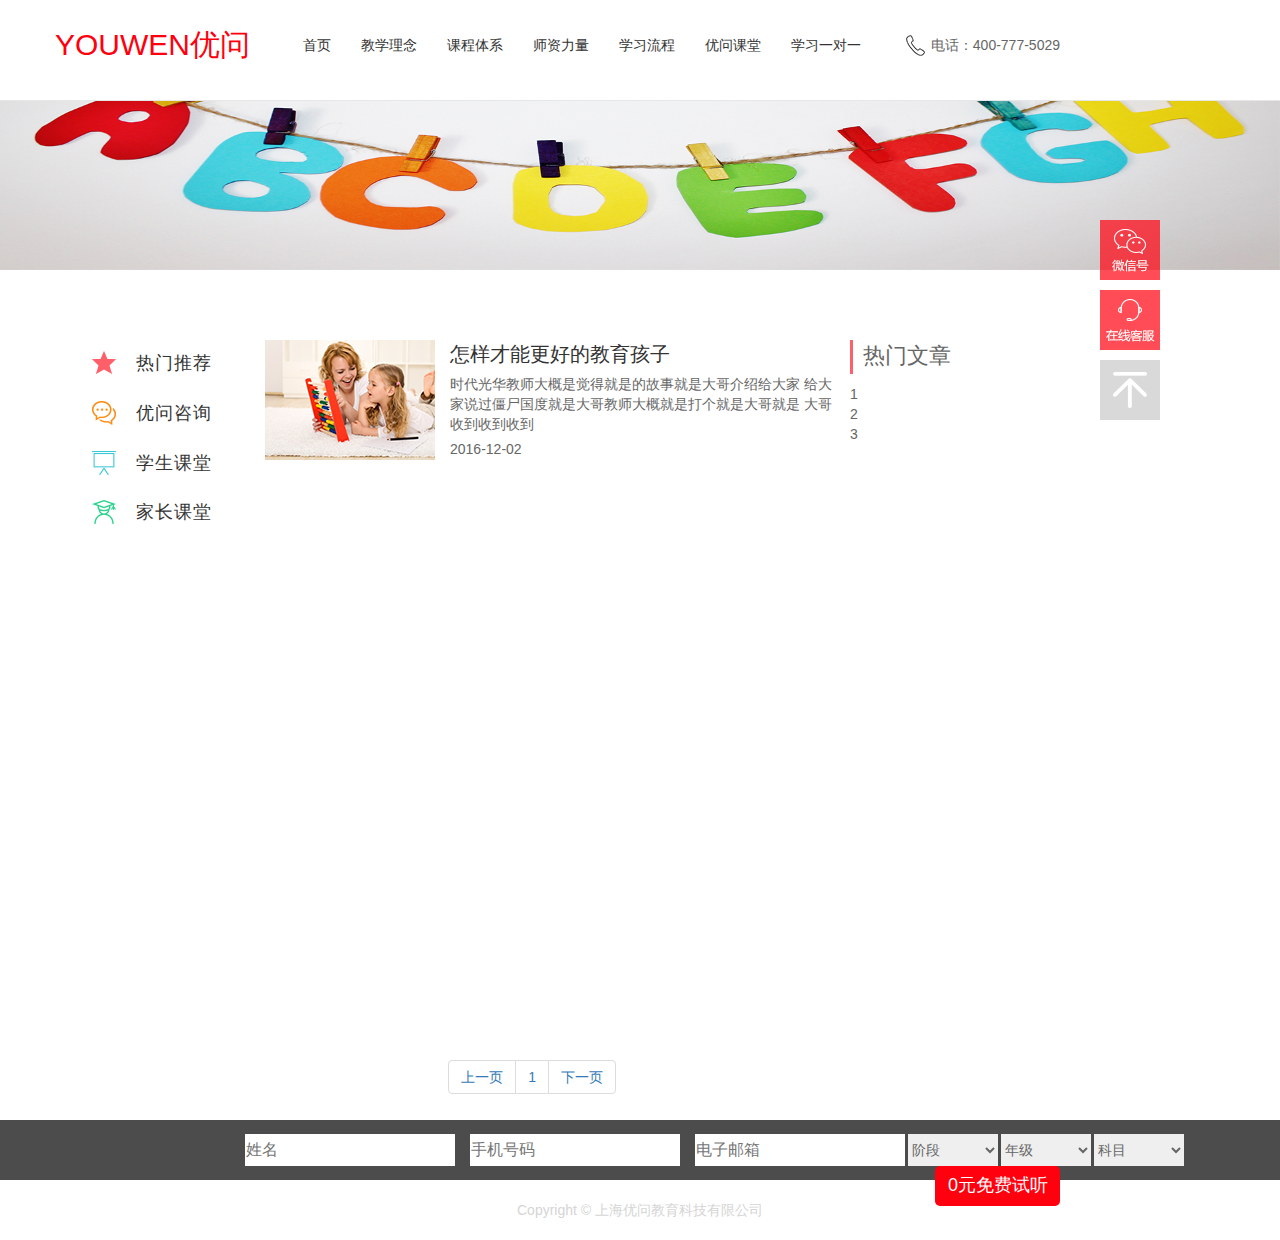
<file: YOUWENs/classroom.html>
<!DOCTYPE html>
<html>
	<head>
		<meta charset="UTF-8">
		<title></title>
		<link rel="stylesheet" type="text/css" href="css/bootstrap.css"/>
		<link rel="stylesheet" type="text/css" href="css/classroom.css"/>
		<link rel="stylesheet" href="css/index.css" />
		<link rel="stylesheet" href="css/animate.min.css" />
		<script src="js/jquery-2.2.1.min.js"></script>
		<script src="js/bootstrap.min.js"></script>
		<script src="js/wow.min.js"></script>
	</head>
	<body>
		<nav class="navbar navbar-default navbar-fixed-top fl">
			<div class="container">
				<div class="navbar-header">
					<a href="#" class="navbar-brand logo">
						<span style="color: #FF000E;line-height: 90px;">YOUWEN优问</span>
					</a>
					<button type="button" class="navbar-toggle">
						<span class="icon-bar"></span>
						<span class="icon-bar"></span>
						<span class="icon-bar"></span>
					</button>
				</div>
				<div class="collapse navbar-collapse" id="navbar-collapse">
					<ul class="nav navbar-nav navbar-right">
						<li>
							<a href="index.html">首页</a>
						</li>
						<li>
							<a href="teaching.html">教学理念</a>
						</li>
						<li>
							<a href="Tutorial.html">课程体系</a>
						</li>
						<li>
							<a href="faculty.html">师资力量</a>
						</li>
						<li>
							<a href="learning.html">学习流程</a>
						</li>
						<li>
							<a href="classroom.html">优问课堂</a>
						</li>
						<li>
							<a href="face.html">学习一对一</a>
						</li>
						<li>
							<p>电话：400-777-5029</p>
						</li>
					</ul>
				</div>
			</div>
		</nav>
		<div id="myCarousel" class="carousel slide">
			<div class="carousel-inner">
				<div class="item active" style="background: #fff;">
					<img src="img/class/abcdefg.png"/>	
				</div>
			</div>
			<div id="rightmenu1"></div>
			<div id="banner_wechatcode"></div>
			<div class="rightmenu2"></div>
			<div class="rightmenu3" onclick="goBack()"></div>
			<div style="width: 100%; height: 850px;">
				<div class="row class_row" style="padding-left: 15px; padding-right: 15px;">
					<div class="col col-md-2 col-sm-2">
						<ul class="left_menu left_menu-pills left_menu-stacked" role="tablist">
							<li>
								<a href="javascript:;">热门推荐</a>
							</li>
							<li>
								<a href="javascript:;">优问咨询</a>
							</li>
							<li>
								<a href="javascript:;">学生课堂</a>
							</li>
							<li>
								<a href="javascript:;">家长课堂</a>
							</li>
						</ul>
					</div>
					<div class="col col-md-6 col-sm-6">
						<div class="class_midnews">
							<div>
								<img src="img/class/news1.png"/>
								<p>怎样才能更好的教育孩子</p>
								<span>时代光华教师大概是觉得就是的故事就是大哥介绍给大家
								给大家说过僵尸国度就是大哥教师大概就是打个就是大哥就是
								大哥收到收到收到
							</span>
								<time>2016-12-02</time>
							</div>
						</div>
						<nav>
							<ul class="pagination class_page">
								<li style="float: left;">
									<a href="#">上一页</a>
								</li>
								<li>
									<a href="#">1</a>
								</li>
								<li style="margin-right: 10px;">
									<a href="#">下一页</a>
								</li>
							</ul>
						</nav>
					</div>
					<div class="col col-md-4 col-sm-4 right_news">
						<p>热门文章</p>
						<div>1</div>
						<div>2</div>
						<div>3</div>
					</div>

				</div>
			</div>
			<div class="tab5 fl">
				<form action="" method="post" name="botform" onSubmit="return botCheck()" id="form1">				
				<p>
					<input type="text" id="botname" placeholder="姓名" onblur="botusername()" autocomplete="off" />
				</p>					
				<p>
					<input type="text" id="botphone" placeholder="手机号码" onblur="botphone()" autocomplete="off" />
				</p>
				<p>
					<input type="text" id="botemail" placeholder="电子邮箱" onblur="botemail()" autocomplete="off" />
				</p>
				
				<select id="stage" name="stage"></select>
				<select id="grade" name="grade"></select>
				<select id="subject" name="subject"></select>
				
				<input type="submit" id="submit" value="0元免费试听" />
			</form>

			</div>
			<div class="youwencopy">
				Copyright © 上海优问教育科技有限公司

			</div>
			<div id="mask"></div>
			<div id="mtk">
				<div id="mtk1" class="fl">
				<span>超小组</span>
				<span>分层次</span>
				<span>强互动</span>
				<p>全流程强化中小学生学习动力</p>
				<div id="mtk_img">
					<img src="img/mtk_boy.png" />
				</div>
			</div>
			<div id="line" class="fl"></div>
			<div id="mtk2" class="fl">
				<div id="close_freeorder"></div>
				<form action="<%=basePath%>manager/customer/save" id="form2"
					  method="post" name="form" onSubmit="return myCheck()">
					<p>
						<input type="text" id="name" class="name" placeholder="姓名" onblur="username()" autocomplete="off"/>
						<span id="span1"></span>
					</p>
					<p>
						<input type="text" id="num" class="num" placeholder="手机号" onblur="phone()" autocomplete="off"/>
						<span id="span2"></span>
					</p>
					<p>
						<input type="text" id="email" class="email" placeholder="邮箱" onblur="myemail()" autocomplete="off"/>
						<span id="span3"></span>
					</p>
					<select id="stage" name="stage" style="margin-left: 30px;"></select>
					<select id="grade" name="grade"></select>
					<select id="subject" name="subject"></select>
					
					<p><input type="submit" id="submit2" value="预约免费体验" /></p>
				</form>
			</div>

			</div>
			
		</div>
	</body>
	<script src="js/publics.js"></script>
	<script src="js/lds.js"></script>
	<script type="text/javascript">
			_init_area();
			new WOW().init();
	</script>
</html>
</file>
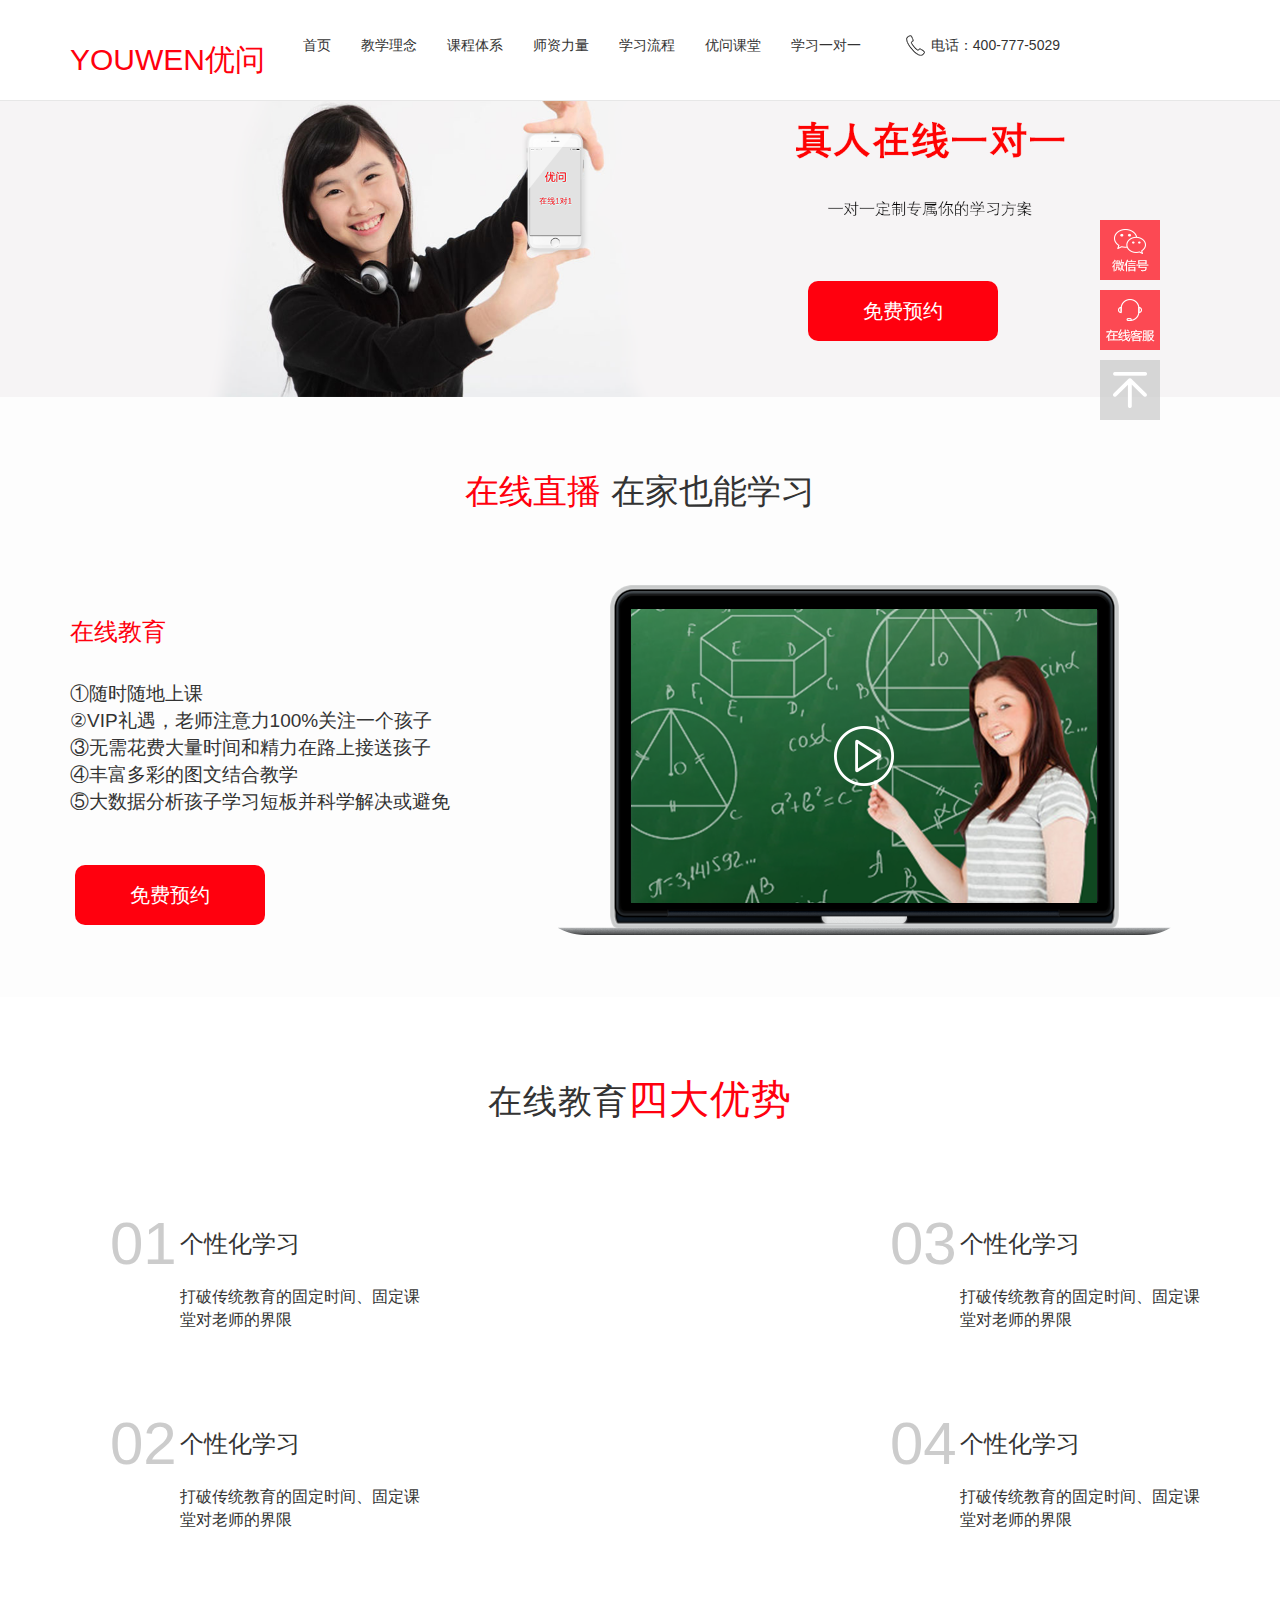
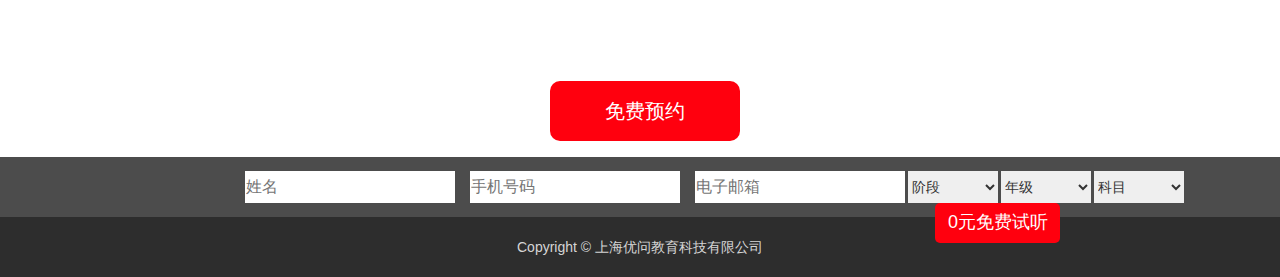
<file: YOUWENs/face.html>
<!DOCTYPE html>
<html>
	<head>
		<meta charset="UTF-8">
		<title></title>
		<link rel="stylesheet" href="css/animate.min.css" />
		<link rel="stylesheet" href="css/index.css" />
		<link rel="stylesheet" href="css/face.css" />
		<link rel="stylesheet" href="css/bootstrap.min.css"/>
		<link rel="stylesheet" href="css/faculty.css" />
		<link rel="stylesheet" href="css/animate.min.css" />
		<script src="js/jquery-2.2.1.min.js"></script>
		<script src="js/bootstrap.min.js"></script>
		<script type="text/javascript" src="js/wow.min.js">
			
		</script>
	</head>
	<body>
		<nav class="navbar navbar-default navbar-fixed-top fl">
			<div class="container">
				<div class="navbar-header">
					<a href="#" class="navbar-brand logo"><span style="color: #ff000e;line-height: 90px;">YOUWEN优问</span></a>
					<button type="button" class="navbar-toggle" data-toggle="collapse" data-target="#navbar-collapse">
						<span class="icon-bar">首页</span>
						<span class="icon-bar">教学理念</span>
						<span class="icon-bar">课程体系</span>
					</button>
				</div>
				<div class="collapse navbar-collapse" id="navbar-collapse">
					<ul class="nav navbar-nav navbar-right">
						<li>
							<a href="index.html">首页</a>
						</li>
						<li>
							<a href="teaching.html">教学理念</a>
						</li>
						<li>
							<a href="Tutorial.html">课程体系</a>
						</li>
						<li>
							<a href="faculty.html">师资力量</a>
						</li>
						<li>
							<a href="learning.html">学习流程</a>
						</li>
						<li>
							<a href="classroom.html">优问课堂</a>
						</li>
						<li>
							<a href="face.html">学习一对一</a>
						</li>
						<li>
							<p>电话：400-777-5029</p>
						</li>
					</ul>

				</div>
			</div>
		</nav>

		<div id="myCarousel" class="carousel slide">
			<div class="carousel-inner">
				<div class="item active" style="background:#fff">
					<img src="img/banner.png" alt="第一张">
					<a href="javascript:;" id="onebanner_FO" class="index_FO">免费预约</a>
				</div>
			</div>

			<div id="rightmenu1"></div>
			<div id="banner_wechatcode"></div>
			<div class="rightmenu2"></div>
			<div class="rightmenu3" onclick="goBack();"></div>

			<div class="one_tab1">

				<div class="container" style="height: 790px;">
					<p class="title"><span>在线直播</span>在家也能学习</p>

					<div class="row">
						<div class="col col-md-5 col-sm-5">
							<p style="text-align: left;color: #FF000E;">在线教育</p>
							<span>①随时随地上课  </span>
							<span>②VIP礼遇，老师注意力100%关注一个孩子</span>
							<span>③无需花费大量时间和精力在路上接送孩子</span>
							<span>④丰富多彩的图文结合教学</span>
							<span>⑤大数据分析孩子学习短板并科学解决或避免</span>
							<div class="col-md-12 col-sm-12 teach_col" style="margin-left: 0px;">
								<a href="javascript:;" class="index_FO" style="position: relative;top: 20px;left: -10px;">免费预约</a>
							</div>
						</div>
						<div class="col col-md-4 col-sm-4">
							<img src="img/one/imgvideo.png" />
						</div>

					</div>
				</div>
			</div>

			<div class="one_tab2">
				<div class="container">
					<h2 class="tab-h2" style="padding-top: 40px;">在线教育<span>四大优势</span></h2>
					<div class="row">
						<div class="col col-md-4 col-sm-4">
							<div class="one_ys">
								<span>01</span>
								<span>个性化学习</span>
								<span>打破传统教育的固定时间、固定课堂对老师的界限</span>
							</div>
							<div class="one_ys">
								<span>02</span>
								<span>个性化学习</span>
								<span>打破传统教育的固定时间、固定课堂对老师的界限</span>
							</div>
						</div>
						<div class="col col-md-4 col-sm-4 wow flip">
							<img src="img/one/dp.png" style="display: block;margin: 0 auto;width:270px;height: 450px;">
						</div>
						<div class="col col-md-4 col-sm-4">
							<div class="one_ys">
								<span>03</span>
								<span>个性化学习</span>
								<span>打破传统教育的固定时间、固定课堂对老师的界限</span>
							</div>
							<div class="one_ys">
								<span>04</span>
								<span>个性化学习</span>
								<span>打破传统教育的固定时间、固定课堂对老师的界限</span>
							</div>
						</div>

						<div class="col-md-12 col-sm-12 teach_col" style="margin: 0 auto;">
							<a href="javascript:;" class="index_FO" 
							   style="position: relative;left: 480px;">免费预约</a>
						</div>
					</div>

				</div>
			</div>

		<div class="tab5 fl">
			<form action="" method="post" name="botform" onSubmit="return botCheck()" id="form1">				
				<p>
				<input type="text" id="botname" placeholder="姓名" onblur="botusername()" autocomplete="off" />
				</p>					
				<p>
					<input type="text" id="botphone" placeholder="手机号码" onblur="botphone()" autocomplete="off" />
				</p>
				<p>
					<input type="text" id="botemail" placeholder="电子邮箱" onblur="botemail()" autocomplete="off" />
				</p>
				
				<select id="stage" name="stage"></select>
				<select id="grade" name="grade"></select>
				<select id="subject" name="subject"></select>
			
				<input type="submit" id="submit" value="0元免费试听" />
			</form>
		</div>
		<div class="youwencopy fl">
			Copyright © 上海优问教育科技有限公司
		</div>
		
		<div id="mask"></div>
		
		<div id="mtk">
			<div id="mtk1" class="fl">
				<span>超小组</span>
				<span>分层次</span>
				<span>强互动</span>
				<p>全流程强化中小学生学习动力</p>
				<div id="mtk_img">
					<img src="img/mtk_boy.png" />
				</div>
			</div>
			<div id="line" class="fl"></div>
			<!--分割线-->
			<div id="mtk2" class="fl">
				<div id="close_freeorder"></div>
				<form action="" id="form2"
					  method="post" name="form" onSubmit="return formCheck()">
					<p>
						<input type="text" id="name" placeholder="姓名" onblur="username()" autocomplete="off"/>
						<span id="span1"></span>
					</p>
					<p>
						<input type="text" id="phone" placeholder="手机号" onblur="myphone()" autocomplete="off"/>
						<span id="span2"></span>
					</p>
					<p>
						<input type="text" id="email" placeholder="邮箱" onblur="myemail()" autocomplete="off"/>
						<span id="span3"></span>
					</p>
					
					<select id="mtkstage" name="mtkstage" style="margin-left: 30px;"></select>
					<select id="mtkgrade" name="mtkgrade"></select>
					<select id="mtksubject" name="mtksubject"></select>
					
					<p><input type="submit" id="submit2" value="预约免费体验" /></p>
				</form>
			</div>
		</div>
	</body>
	<script src="js/publics.js"></script>
	<script src="js/lds.js"></script>
	<script type="text/javascript">
			_init_area();
			new WOW().init();
	</script>
</html>
</file>
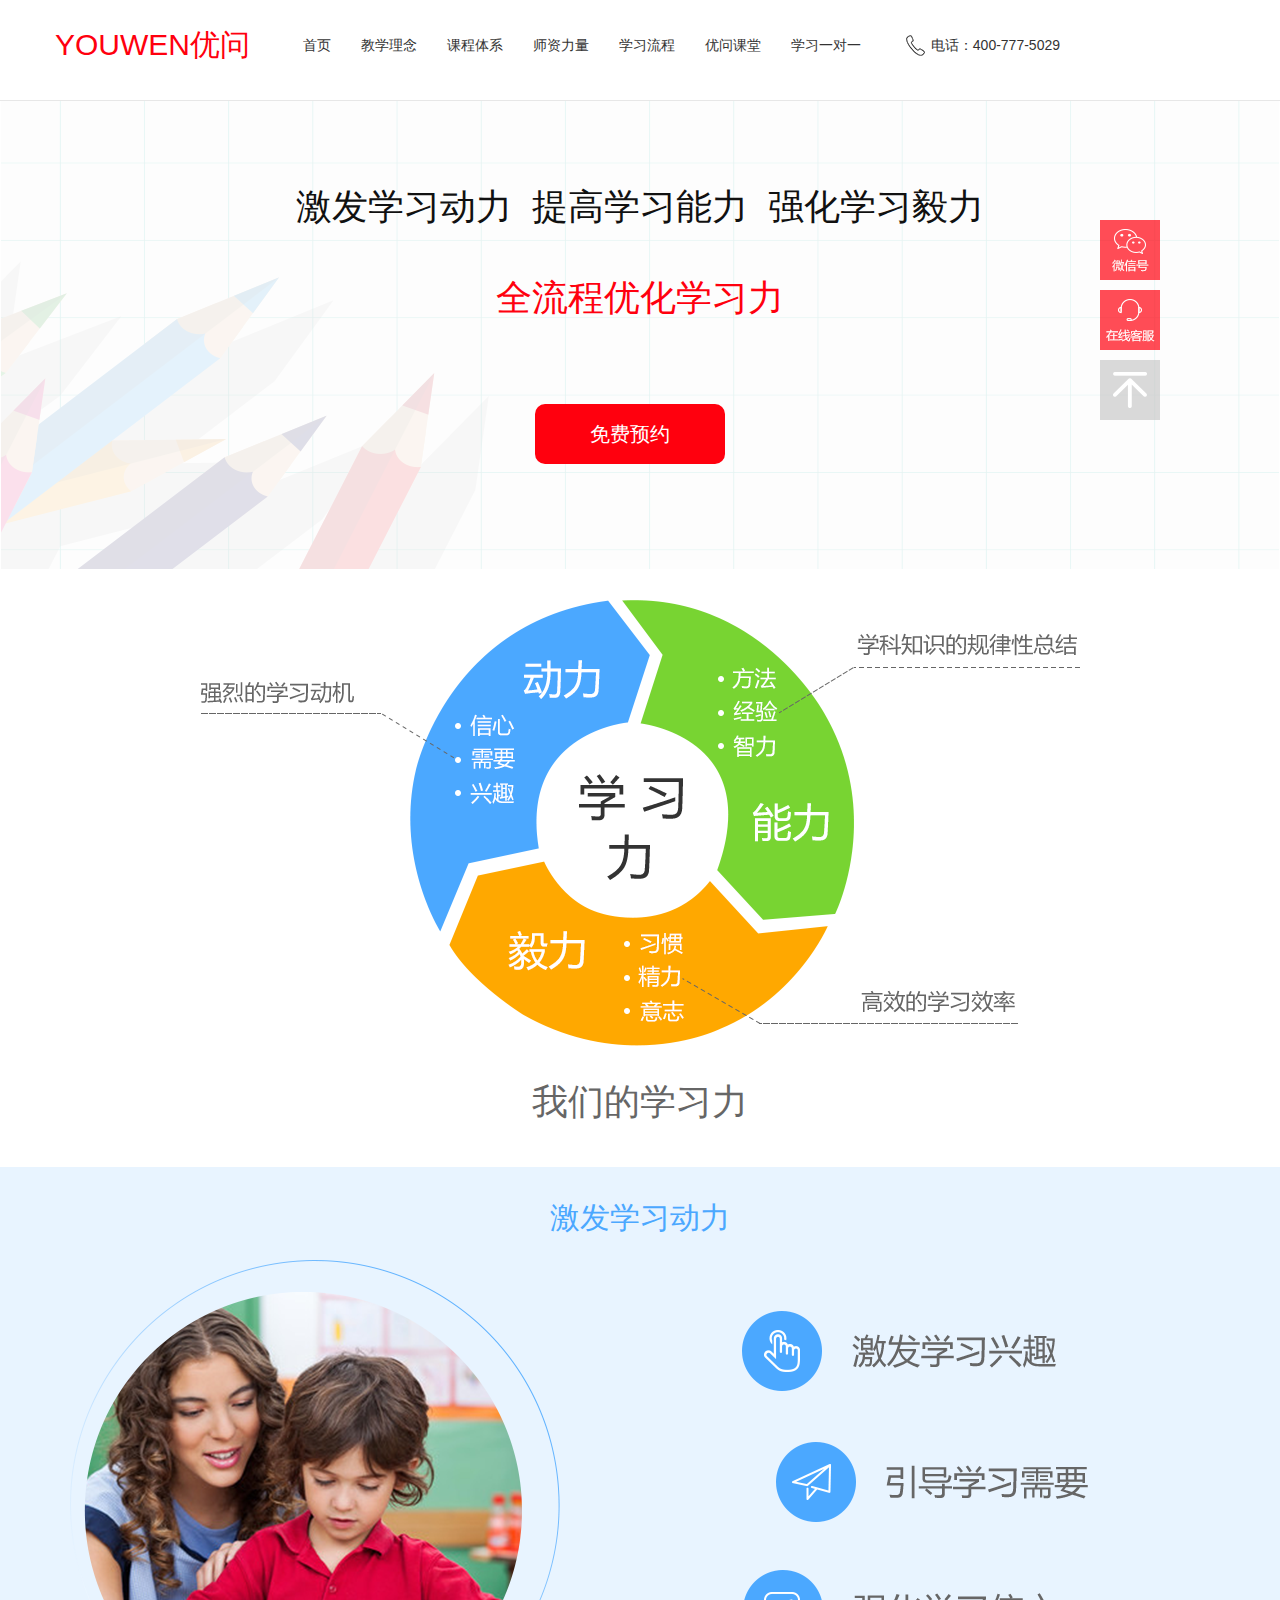
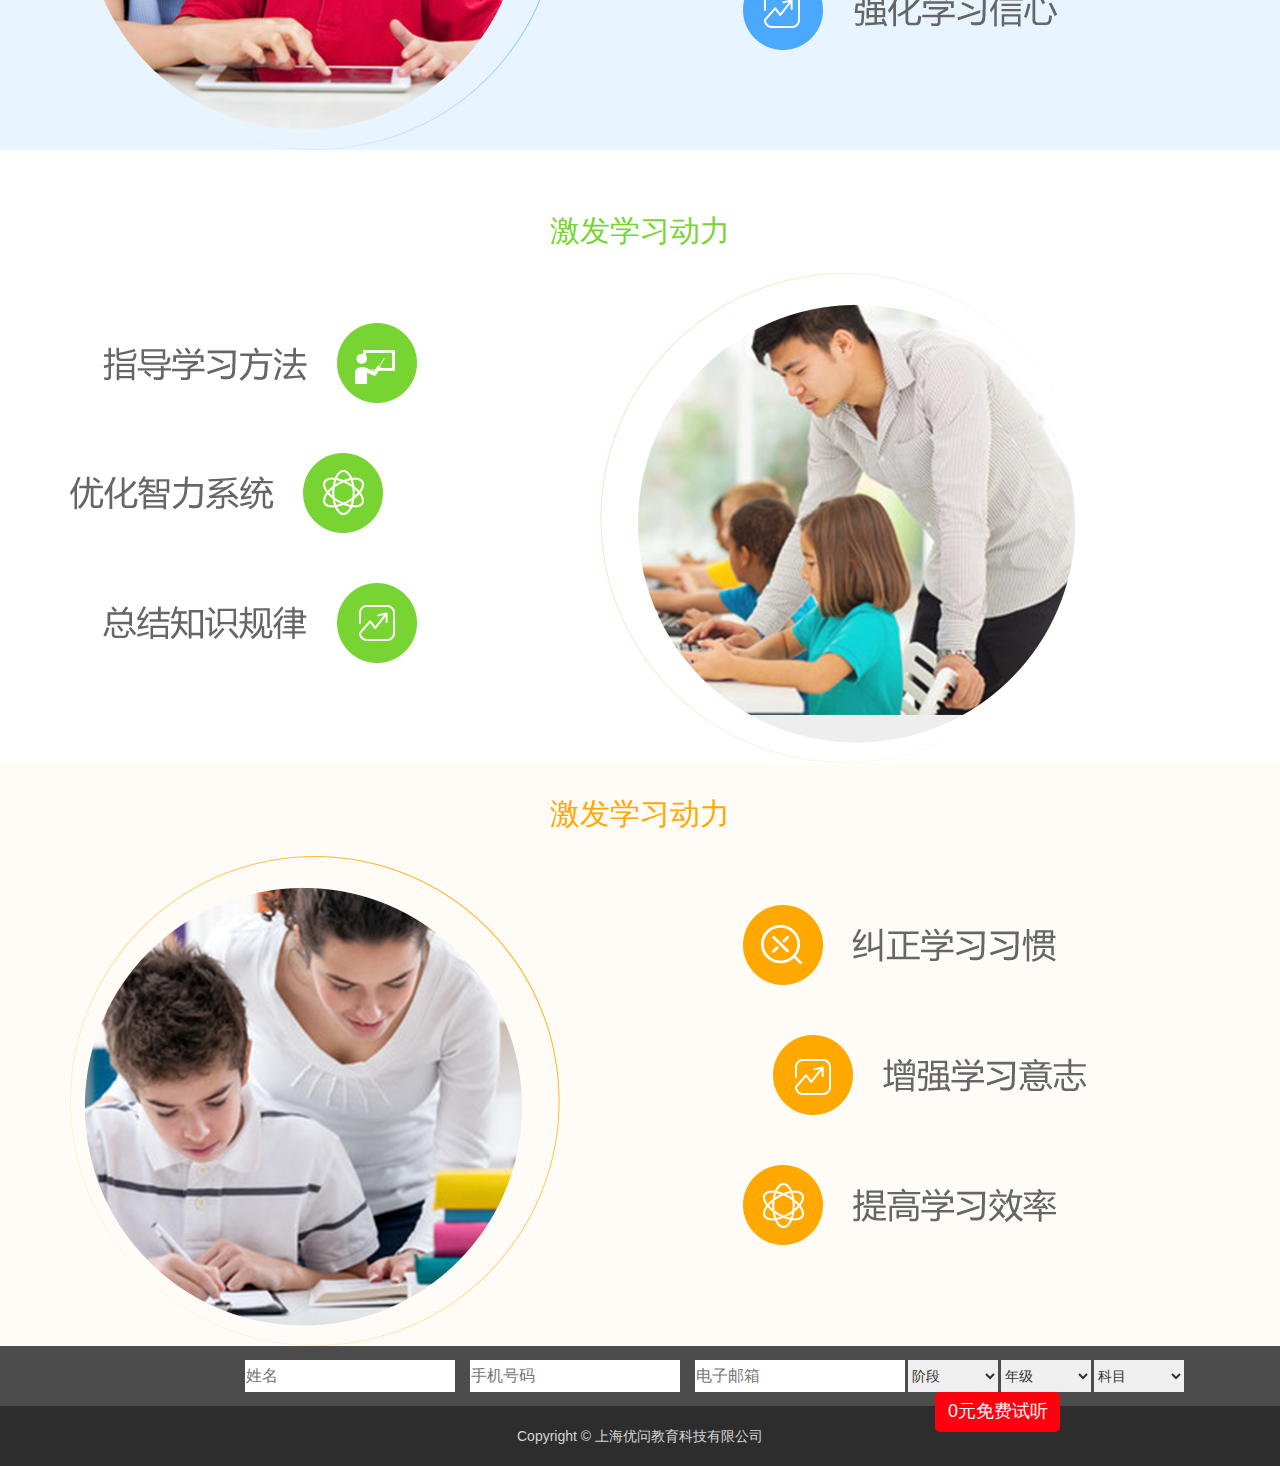
<file: YOUWENs/teaching.html>
<!DOCTYPE html>
<html>
	<head>
		<meta charset="UTF-8">
		<title></title>
		<link rel="stylesheet" href="css/bootstrap.min.css" />
		<link rel="stylesheet" href="css/teach.css" />
		<link rel="stylesheet" href="css/animate.min.css" />
		<script src="js/jquery-2.2.1.min.js"></script>
		<script src="js/bootstrap.min.js"></script>
		<script src="js/wow.min.js"></script>
	</head>
	<body>
<!--<header style="position: fixed;top: 0;left: 10%;z-index: 999; border-bottom: 1px solid white; background: white;opacity: 0.2">
	<div class="logo fl">
		<img src="img/logo.png"/>
	</div>
	<div class="navbar fr">
		<ul>
			<li><a href="index.html" class="current">首页</a></li>
			<li><a href="teaching.html" >教学理念</a></li>
			<li><a href="Tutorial.html" >课程理念</a></li>
			<li><a href="faculty.html" >师资力量</a></li>
			<li><a href="learning.html" >学习流程</a></li>
			<li><a href="classroom.html" >优问课堂</a></li>
			<li><a href="face.html" >学习一对一</a></li>
			<li><a href="" >电话:400</a></li>
		</ul>
	</div>
</header>
	
	<body>
		<div id="dowebok" >
			<div class="section" style="background: url(img/teachidea/banner.png)center no-repeat;height: 1000px;">
				<!--<img src="img/teachidea/banner.png"/>-->
<!--				<p style="text-align: center;">我们的学习力</p>-->
					<!--<div class="teachidea_banner1-tip">
						<p style="font-family: '微软雅黑'; font-size: 36px; color: #000;" >激发学习动力&nbsp;&nbsp;提高学习能力&nbsp;&nbsp;强化学习毅力</p>
						<span style="font-size: 36px; color: #FF000E;">一对一定制专属你的学习方案</span>
						<div class="index_freeOrder freeOrder1">免费预约</div>
					</div>
			</div>
			<div id="rightmenu1"></div>
			<div id="banner_wechatcode" style="display: none;"></div>
			<div class="rightmenu2" onclick=""></div>
			<div class="rightmenu3" onclick=""></div>
			<script></script>
			<div class="section">
				<img src="img/teachidea/cont1bg.png"/>
				<p style="text-align: center;">我们的学习力</p>
			</div>-->
			<!--<div id="rightmenu1"></div>
			<div id="banner_wechatcode" style="display: none;"></div>
			<div class="rightmenu2" onclick=""></div>
			<div class="rightmenu3" onclick=""></div>
			<script></script>-->
			<!--<div class="section" >

				<span style="text-align: center;">激发学习动力</span>
				<img src="img/teachidea/cont2bg.png"/>
				
			</div>
			<div class="section">
				<span style="text-align: center;">激发学习动力</span>
				<img src="img/teachidea/cont3bg.png"/>
				
			</div>
			<div class="section">
				<span style="text-align: center;">激发学习动力</span>
				<img src="img/teachidea/cont4bg.png"/>
				
			</div>
		</div>-->
	
			<nav class="navbar navbar-default navbar-fixed-top fl">
			<div class="container">
				<div class="navbar-header">
					<a href="#" class="navbar-brand logo wow bounceInDown">
						<span style="color: #FF000E;line-height: 90px;">YOUWEN优问</span>
					</a>
					<button type="button" class="navbar-toggle" data-toggle="collapse" data-target="#navbar-collapse">
						<span class="icon-bar"></span>
						<span class="icon-bar"></span>
						<span class="icon-bar"></span>
					</button>
				</div>
				<div class="collapse navbar-collapse" id="navbar-collapse">
					<ul class="nav navbar-nav navbar-right wow bounceInDown">
						<li>
							<a href="index.html">首页</a>
						</li>
						<li>
							<a href="teaching.html">教学理念</a>
						</li>
						<li>
							<a href="Tutorial.html">课程体系</a>
						</li>
						<li>
							<a href="faculty.html">师资力量</a>
						</li>
						<li>
							<a href="learning.html">学习流程</a>
						</li>
						<li>
							<a href="classroom.html">优问课堂</a>
						</li>
						<li>
							<a href="face.html">学习一对一</a>
						</li>
						<li>
							<p>电话：400-777-5029</p>
						</li>
					</ul>

				</div>
			</div>
		</nav>

		<div class="carousel-inner fl">
			<div class="teachidea_banner">
				<p>激发学习动力&nbsp;&nbsp;提高学习能力&nbsp;&nbsp;强化学习毅力</p>
				<span>全流程优化学习力</span>
				<div class="row">
					<div class="col-md-1 col-sm-1 teach_col" style="margin-left: 7%;">
						<a href="javascript:;" class="index_FO" style="position: relative;top: 50px;">免费预约</a>
					</div>
				</div>
			</div>
		</div>

		<div id="rightmenu1"></div>
		<div id="banner_wechatcode"></div>
		<div class="rightmenu2"></div>
		<div class="rightmenu3" onclick="goBack();"></div>

		<div class="teachidea_tab1">
			<div class="container">
				<img src="img/teachidea/cont1bg.png" />
				<p>我们的学习力</p>
			</div>
		</div>

		<div class="teachidea_tab2">
			<div class="container">
				<span class="tab2_p">激发学习动力</span>
				<img src="img/teachidea/cont2bg.png" />

			</div>
		</div>

		<div class="teachidea_tab3">
			<div class="container">
				<span class="tab3_p">激发学习动力</span>
				<img src="img/teachidea/cont3bg.png" />

			</div>
		</div>

		<div class="teachidea_tab4">
			<div class="container">
				<span class="tab4_p">激发学习动力</span>
				<img src="img/teachidea/cont4bg.png" />

			</div>
		</div>
		<div class="tab5 fl">
			<form action="" method="post" name="botform" onSubmit="return botCheck()" id="form1">				
				<p>
					<input type="text" id="botname" placeholder="姓名" onblur="botusername()" autocomplete="off" />
				</p>					
				<p>
					<input type="text" id="botphone" placeholder="手机号码" onblur="botphone()" autocomplete="off" />
				</p>
				<p>
					<input type="text" id="botemail" placeholder="电子邮箱" onblur="botemail()" autocomplete="off" />
				</p>
				
				<select id="stage" name="stage"></select>
				<select id="grade" name="grade"></select>
				<select id="subject" name="subject"></select>
				
				<input type="submit" id="submit" value="0元免费试听" />
			</form>
		</div>
		<div class="youwencopy fl">
			Copyright © 上海优问教育科技有限公司
		</div>

		<div id="mask"></div>
		<div id="mtk">
			<div id="mtk1" class="fl">
				<span>超小组</span>
				<span>分层次</span>
				<span>强互动</span>
				<p>全流程强化中小学生学习动力</p>
				<div id="mtk_img">
					<img src="img/mtk_boy.png" />
				</div>
			</div>
			<div id="line" class="fl"></div>
			<div id="mtk2" class="fl">
				<div id="close_freeorder"></div>
				<form action="<%=basePath%>manager/customer/save"  id="form2"
					  method="post" name="form" onSubmit="return myCheck()">
					<p>
						<input type="text" id="name" class="name" placeholder="姓名" onblur="username()" autocomplete="off"/>
						<span id="span1"></span>
					</p>
					<p>
						<input type="text" id="num" class="num" placeholder="手机号" onblur="phone()" autocomplete="off"/>
						<span id="span2"></span>
					</p>
					<p>
						<input type="text" id="email" class="email" placeholder="邮箱" onblur="myemail()" autocomplete="off"/>
						<span id="span3"></span>
					</p>
					<select id="s_phase" name="s_phase" style="margin-left: 30px;"></select>
					<select id="s_grade" name="s_grade"></select>
					<select id="s_project" name="s_project"></select>
	
					<p><input type="submit" id="submit2" value="预约免费体验" /></p>
				</form>
			</div>
		</div>
	</body>
	<script src="js/publics.js"></script>
	<script src="js/lds.js"></script>
	<script type="text/javascript">
			_init_area();
			new WOW().init();
	</script>
</html>
</file>
<file: YOUWENs/css/classroom.css>
*{
	margin: 0;
	padding: 0;
}
ul,li{
	list-style: none;
}
a{
	text-decoration: none;
}
.fl{
	float: left;
}
.fr{
	float: right;
}
.navbar-default{
	background: #fff;
}
.logo{
	padding: 0;
	margin: 0;
	
}

.navbar-brand{
	float: left;
	height: 90px;
	padding: 15px 15px;
	font-size: 30px;
	line-height: 90px;
}
.navbar-toggle{
	position: relative;
	float: right;
	padding: 9px 10px;
	margin-top: 28px;
	margin-right: 15px;
	margin-bottom: 8px;
	background-color: transparent;
	background-image: none;
	border: 1px solid transparent;
	border-radius: 4px;
}
#navbar-collapse ul{
	margin-top: 0;
}
.navbar-right{
	float: right;
	margin-right: 150px;
}
.navbar-default .navbar-nav>li>a{
	display: inline-block;
	color: #333;
	height: 100px;
	font-size: 14px;
	line-height: 60px;
}
.navbar-default .navbar-nav p{
	line-height: 90px;
	margin-left: 30px;
	background: url(../img/phone.png)no-repeat;
	text-indent: 25px;
	background-position: 0 35px;
}
.carousel-inner img{
	margin: 0 auto;
}
#rightmenu1{
	position: fixed;
	top: 220px;
	right: 120px;
	width: 60px;
	height: 60px;
	background: url(../img/wechatcode.png);
	z-index: 99;
}
#banner_wechatcode{
	display: none;
	position: fixed;
	top: 220px;
	right: 190px;
	width: 116px;
	height: 110px;
	background: url(../img/codepic.png);
	z-index: 99;
	
}
.rightmenu2{
	position: fixed;
	top: 290px;
	right: 120px;
	width: 60px;
	height: 60px;
	background: url(../img/lineserver.png);
	z-index: 99;
}
.rightmenu3{
	position: fixed;
	top: 360px;
	right: 120px;
	width: 60px;
	height: 60px;
	background: url(../img/backtop.png);
	z-index: 99;
	
}
.rightmenu3:hover{
	position: fixed;
	top: 360px;
	right: 120px;
	width: 60px;
	height: 60px;
	background: url(../img/gotop.png);
	z-index: 99;
	
}
.class_row{
	width: 1200px;
	margin: 0 auto;
	padding-top: 70px;
}
.left_menu{
	padding-left: 0;
	margin-bottom: 0;
	list-style: none;
}
.class_row>.col-md-2 ul li{
	display: inline-block;
	width: 186px;
	border: 1px solid #fff;
	border-radius: 20px;
}
.left_menu-stacked li{
	float: none;
}
.left_menu-pills li{
	float: left;
}
.left_menu li{
	position: relative;
	display: block;
}
/*模态框*/

#mask {
	position: fixed;
	top: 0;
	left: 0;
	display: none;
	float: left;
	width: 100%;
	height: 100%;
	background: rgba(0, 0, 0, .7);
	font-family: "微软雅黑";
	border: 1px solid #4c4c4c;
}

#mtk {
	position: fixed;
	display: none;
	top: 15px;
	left: 50%;
	transform: translateX(-50%);
	width: 804px;
	height: 400px;
	border: 1px solid #fff;
	border-radius: 10px;
	background: #fff;
	margin-top: 15%;
}

#mtk1 {
	width: 399px;
	height: 100%;
	color: #444;
	font-size: 22px;
}

#mtk1 span {
	display: inline-block;
	width: 70px;
	margin-left: 15px;
	padding-top: 90px;
	float: left;
}

#mtk1 span:first-child {
	margin-left: 60px;
}

#mtk1 p {
	display: inline-block;
	width: 100%;
	margin-left: 60px;
	padding-top: 6px;
	padding-bottom: 17px;
}

#line {
	width: 1px;
	height: 200px;
	background: #bcbcbc;
	margin-top: 12%;
}

#mtk2 {
	width: 400px;
	height: 100%;
}


#form2 input {
	width: 310px;
	height: 42px;
	text-indent: 5px;
	border: 1px solid #ccc;
	border-radius: 5px;
	color: #333;
}

#form2 p {
	width: 370px;
	margin-left: 30px;
	margin-bottom: 10px;
}

#form2 p:first-child {
	margin-top: 76px;
}

#form2 select {
	width: 100px;
	height: 42px;
	border: 1px solid #ccc;
	border-radius: 5px;
	background: #FFFFFF;
	color: #333;
}

#form2 select:first-child {
	margin-left: 30px;
}

#mtk_img img {
	display: block;
	margin: 0 auto;
	border: none;
	/*margin-top: 11px;*/
}

#submit2{
	width: 240px !important;
	height: 46px !important;
	background: #ea5d64 !important;
	font-size: 18px !important;
	color: #fff !important;
	margin-top: 20px !important;
	margin-left: 40px !important;
}

#close_freeorder {
	color: #bcbcbc;
	float: right;
	width: 24px;
	height: 24px;
	background: url(../images/closeico.png);
	margin-top: 20px;
	margin-right: 20px;
	font-size: 22px;
	text-indent: 90%;
	cursor: pointer;
}


/*class页面*/

.class_row {
	width: 1200px;
	margin: 0 auto;
	padding-top: 70px;
}

.class_row>.col-md-2 ul li {
	display: inline-block;
	width: 168px;
	border: 1px solid #fff;
	border-radius: 20px;
}

.left_menu {
	padding-left: 0;
	margin-bottom: 0;
	list-style: none;
}

.left_menu li {
	position: relative;
	display: block;
}

.left_menu li a {
	color: #333;
	font-size: 18px;
	position: relative;
	display: block;
	padding: 10px 15px;
	text-indent: 50px;
	letter-spacing: 1px;
}


/*优问课堂左侧导航按钮栏*/

.left_menu li:nth-child(1) a {
	background: url(../img/class/star.png)no-repeat;
	background-position: 21px 10px;
}

.left_menu li:nth-child(1) a:hover,
.left_menu li:nth-child(1) a:focus {
	background: url(../img/class/star1.png)no-repeat;
}

.left_menu li:nth-child(2) a {
	background: url(../img/class/tip.png)no-repeat;
	background-position: 21px 10px;
}

.left_menu li:nth-child(2) a:hover,
.left_menu li:nth-child(2) a:focus {
	background: url(../img/class/tip1.png)no-repeat;
}

.left_menu li:nth-child(3) a {
	background: url(../img/class/screen.png)no-repeat;
	background-position: 21px 10px;
}

.left_menu li:nth-child(3) a:hover,
.left_menu li:nth-child(3) a:focus {
	background: url(../img/class/screen1.png)no-repeat;
}

.left_menu li:nth-child(4) a {
	background: url(../img/class/doctor.png)no-repeat;
	background-position: 21px 10px;
}

.left_menu li:nth-child(4) a:hover,
.left_menu li:nth-child(4) a:focus {
	background: url(../img/class/doctor1.png)no-repeat;
}

.left_menu li a:hover,
.left_menu li a:focus {
	color: #fff;
	text-decoration: none;
}

.left_menu-pills li {
	float: left;
}

.left_menu-pills li a {
	border-radius: 20px;
}

.left_menu-pills li+ li {
	margin-left: 2px;
}

.left_menu-pills li.active> a,
.left_menu-pills li.active> a:hover,
.left_menu-pills li.active> a:focus {
	color: #fff;
	background-color: #ff5f68;
}

.left_menu-stacked li {
	float: none;
}

.left_menu-stacked li+ li {
	margin-top: 2px;
	margin-left: 0;
}

.class_midnews {
	width: 570px;
	height: 700px;
	margin: 0 auto;
}

.class_midnews img {
	width: 170px;
	height: 120px;
	float: left;
}

.class_midnews p {
	width: 400px;
	float: left;
	margin-bottom: 5px;
	text-indent: 15px;
	font-size: 20px;
	color: #333;
}

.class_midnews span {
	margin-left: 15px;
	width: 385px;
	float: left;
	margin-bottom: 5px;
	font-size: 14px;
	color: #666;
}

.class_midnews time {
	margin-left: 15px;
}

.right_news p {
	display: inline-block;
	font-size: 22px;
	text-indent: 10px;
	width: 100%;
	height: 34px;
	border-left: 3px solid #ff5f68;
}

.class_page {
	margin-left: 33%;
}

.right,
.wrong {
	font-family: "黑体";
	font-size: 24px;
}

.right {
	color: green;
}

.wrong {
	color: red;
}

.tab5{
	width: 100%;height: 60px;
}
#form1{
	float: left;
	margin: 0;padding: 0;
	width: 100%;
	height: 60px;
	background: #4C4C4C;
	position: sticky;
}
#form1 p{
	float: left;
}
#form1 p:first-child{
	margin-left: 0px;
	margin-left: 18%;
}
#form1 p>input{
	width: 210px;
	height: 32px;
	border: 1px solid #fff;
	background: #fff;
	margin-top: 14px;
	margin-left: 15px;
	font-size:16px;
}
.tab5 #form1 select{
	width: 90px;height: 32px;
	border:none;
	float: left;
	margin-top: 14px;
	margin-left: 3px;
}
#submit{
	float: left;
	width: 125px;
	height: 40px;
	border: none;
	border-radius: 5px;
	background: #FF000E;
	font-size: 18px;
	margin-top: 10;
	margin-left: 30px;
	text-align: center;
	text-indent: 0;
	color: #fff;
	
}
</file>
<file: YOUWENs/css/index.css>
body {
	font-family: "Helvetica Neue", Helvetica, Arial, "Microsoft Yahei UI", "Microsoft YaHei", SimHei, "\5B8B\4F53", simsun, sans-serif;color: #666;
	height: auto; 
}
ul,ol{
	list-style: none;
}
.fl{
	float: left;
}
.fr{
	float: right;
}



#rightmenu1{
	position: fixed;
	top: 220px;
	right: 120px;
	width: 60px;
	height: 60px;
	background: url(../img/wechatcode.png);
	z-index: 99;
}
#banner_wechatcode{
	display: none;
	position: fixed;
	top: 220px;
	right: 190px;
	width: 116px;
	height: 110px;
	background: url(../img/codepic.png);
	z-index: 99;
	
}
.rightmenu2{
	position: fixed;
	top: 290px;
	right: 120px;
	width: 60px;
	height: 60px;
	background: url(../img/lineserver.png);
	z-index: 99;
}
.rightmenu3{
	position: fixed;
	top: 360px;
	right: 120px;
	width: 60px;
	height: 60px;
	background: url(../img/backtop.png);
	z-index: 99;
	
}
.rightmenu3:hover{
	position: fixed;
	top: 360px;
	right: 120px;
	width: 60px;
	height: 60px;
	background: url(../img/gotop.png);
	z-index: 99;
	
}

/*首页banner第一张、学习一对一免费预约按钮样式*/
#onebanner_FO{	
		display: block;
	width: 190px;height: 60px;
	border-radius: 10px;
	background: #FF000e;
	position: absolute;top:58%;right: 22%;
	font-size:20px;
	text-align: center;line-height: 60px;
	color: #fff;
	z-index: 9;	
}
#onebanner_FO:hover,#onebanner_FO:focus{
	text-decoration: none;
	color: #fff;
}

/*首页banner第三张免费预约按钮样式*/
#indexbanner_FO{	
	display: block;
	width: 190px;height: 60px;
	border-radius: 10px;
	background: #FF000e;
	position: absolute;top:68%;right: 45%;
	font-size:20px;
	text-align: center;line-height: 60px;
	color: #fff;
	z-index: 9;	
}
#indexbanner_FO:hover,#indexbanner_FO:focus{
	text-decoration: none;
	color: #fff;
}
/*师资力量banner免费预约按钮样式*/
#teacherbanner_FO{	
	display: block;
	width: 190px;height: 60px;
	border-radius: 10px;
	background: #FF000e;
	position: absolute;top:68%;right: 37%;
	font-size:20px;
	text-align: center;line-height: 60px;
	color: #fff;
	z-index: 9;	
}
#teacherbanner_FO:hover,#teacherbanner_FO:focus{
	text-decoration: none;
	color: #fff;
}

/*除banner部分外，通用免费预约按钮 index_FO*/
.index_FO{
	margin-top: 30px;
	display: inline-block;
	width: 190px;
	height: 60px;
	border-radius: 10px;
	background: #ff000e;
	font-size: 20px;
	text-align: center;
	line-height: 60px;
	color: #fff;
}
.index_FO:hover,.index_FO:focus{
	background: #fe5b56;
	text-decoration: none;
	color: #fff;
}




/*首页里面tab部分切换效果*/
.active{
	color: #FFFFFF !important;
	background: #FF000E;
}

/*logo*/
.navbar-brand {
    float: left;
    height: 90px;
    padding: 15px 15px;
    font-size: 30px;
    line-height: 90px;
}

/*拉伸后菜单按钮*/
.navbar-toggle {
    position: relative;
    float: right;
    padding: 9px 10px;
    margin-top: 28px;
    margin-right: 15px;
    margin-bottom: 8px;
    background-color: transparent;
    background-image: none;
    border: 1px solid transparent;
    border-radius: 4px;
}


.navbar-right {
    float: right !important;
    margin-right: 150px;
}
.navbar-default .navbar-nav>li>a {
    display: inline-block;
    color: #333;
    height: 100px;
    font-size: 14px;
    line-height: 60px;
}
.navbar-default {
	background: #fff;
}
.navbar-default .navbar-nav>li>a:hover{
	color: #FF000E;
	background: #fff;
	border-bottom: 3px solid #FF000E;
}

/*.navbar-default .navbar-nav>.active>a, 
.navbar-default .navbar-nav>.active>a:focus,
.navbar-default .navbar-nav>.active>a:hover{
	color: #ff000e;
	background: #fff;
	border-bottom: 3px solid #FF000E;
}*/

.navbar-default .navbar-nav p{
	line-height: 90px;
	margin-left: 30px;
	background: url(../img/phone.png)no-repeat;
	text-indent: 25px;
	background-position: 0 35px;
}


.logo {
	padding:0;
	margin:0;
}
#myCarousel {
	margin: 50px 0 0 0;
}
#navbar-collapse ul {
	margin-top:0;
}
.carousel-inner img {
	margin: 0 auto;
}
.tab-h2 {
	font-size: 34px;
	text-align: center;
	margin-top: 40px;
	letter-spacing: 1px;
	color: #333;
}
.tab-h2 span{
	font-size: 40px;
	color: #FF000E;
}
.tab-p {
	font-size: 22px;
	text-align: center;
	letter-spacing: 1px;
	color: #999;
	margin: 20px 0 40px 0;
}
.media-left img{
	display: block;
	width: 100%;
	margin-left: 16%;
}
.media-tip{
	padding-top: 20px;
	width: 100%;
	float: left;
	text-align: center;
}
.media-tip .text{
	padding-bottom: 20px;
}
.media-tip .text2{
	font-size: 22px;
}

.tab1 {
	margin: 30px 0;
	color: #666;
}
.tab1 .text {
	color: #333;
	font-size: 28px;
}
.tab1 .media-heading {
	margin: 5px 0 20px 0;
}
.tab1 .col {
	padding: 20px;
}
.tab1 .media .change1 p{
	display: block;
	margin-left: 40px;
	width:262px;
	height: 304px;
	background: url(../img/headico.png) no-repeat;
}
.tab1 .media .change1 p:hover{
	background: url(../img/headico2.png)no-repeat;
}
.tab1 .media .change2 p{
	display: block;
	margin-left: 40px;
	width:262px;
	height: 304px;
	background: url(../img/teach.png) no-repeat;
}
.tab1 .media .change2 p:hover{
	background: url(../img/teach2.png)no-repeat;
}

.tab1 .media .change3 p{
	display: block;
	margin-left: 40px;
	width:262px;
	height: 304px;
	background: url(../img/server.png) no-repeat;
}
.tab1 .media .change3 p:hover{
	background: url(../img/server2.png)no-repeat;
}








.tab2 {
	background: #fdfdfd;
	padding: 60px 20px;
	text-align: center;	
}
 .tab2 .row1 a{
 	margin-top: 30px;
	margin-left: 40px;
	border: 2px solid #FF000E;
	border-radius: 10px;
	width: 220px;
	height: 60px;
	text-align: center;
	line-height: 60px;
	font-size: 24px;
	color: #FF000E;
}
.tab2 .row2 a{
	margin-top: 30px;
	margin-left: 15px;
	border: 2px solid #FF000E;
	border-radius: 10px;
	width: 140px;
	height: 46px;
	text-align: center;
	line-height: 46px;
	font-size: 18px;
	color: #FF000E;
}
.tab2 .row>a:hover{
	text-decoration: none;
	background: #FF000E;
	color: #fff;
}



.tab3{
	width: auto;
	height: 760px;
	background: url(../img/tab3-bg.png);
	
}
.tab3 img {
	width: 65%;
	height: 65%;
}
.text h3 {
	font-size: 20px;
}
.text p {
	font-size: 14px;
}

.five{
	width: 1200px;
	height: auto;
	position: absolute;
	margin-top: 40px;
}
.five span{	
	position: relative;
	display: inline-block;	
	height: 60px;
	margin-top: 10px;	
	text-align: center;
	line-height: 60px;
	color: #fff;
	font-size: 24px;
}
.five span:nth-child(1){
	width: 77.66%;
	background: url(../img/tixing1.png)no-repeat; 
	left: 11.1%;
}
.five span:nth-child(2){
	width: 70.83%;
	background: url(../img/tixing2.png)no-repeat;
	left: 14.58%;
}
.five span:nth-child(3){
	width: 64%;
	background: url(../img/tixing3.png)no-repeat; 
	left: 18%;
}
.five span:nth-child(4){
	width: 57.33%;
	background: url(../img/tixing4.png)no-repeat;
	left: 21.3%;
}
.five span:nth-child(5){
	width: 50.5%;
	background: url(../img/tixing5.png)no-repeat;
	left: 24.75%;
}
.five span:nth-child(6){
	width: 83.33%;
	background: url(../img/tixing6.png)no-repeat;
	left: 28.33%;
	text-indent: -480px;
}

.tab4 .container{
	height: 660px;
}
.tab4 img{
	transition: all 1s; 
}
.tab4 img:hover{
	-webkit-transform:scale(1.2,1.2);
	-moz-transform: scale(1.2,1.2);
	-ms-transform: scale(1.2,1.2);
}








.youwencopy{
	color: #D5D5D5;
	width: 100%;
	height: 60px;
	line-height: 60px;
	background: #2d2d2d;
	text-align: center;
}

/*没有小于768px，是因为Bootstrap3以移动端优先设计*/

/* 小屏幕（平板，大于等于768px） */
@media (min-width: 768px) {
	
	.tab-h2 {
		font-size: 26px;
	}
	.tab-h2 span{
		font-size: 30px;
	}
	.tab-p {
		font-size: 16px;
	}
	.text h3 {
		font-size: 22px;
	}
	.text p {
		font-size: 15px;
	}
	.tab2-text {
		float: left;
	}
	.tab2-img {
		float: right;
	}
	.teachidea_banner .index_FO{
		left: 560%;
	}
}

/* 中等屏幕（桌面显示器，大于等于992px） */
@media (min-width: 992px) {
	
	.tab-h2 {
		font-size: 28px;
	}
	.tab-h2 span{
		font-size: 32px;
	}
	.tab-p {
		font-size: 17px;
	}
	.text h3 {
		font-size: 24px;
	}
	.text p {
		font-size: 16px;
	}
	.teachidea_banner .index_FO{
		left: 560%;
	}
}

/* 大屏幕（大桌面显示器，大于等于1366px） */
@media (min-width: 1366px) {
	.onebanner_FO{
		position: absolute;top:62%;right: 22%;
	}
	.tab-h2 {
		font-size: 34px;
	}
	.tab-h2 span{
		font-size: 40px;
	}
	.tab-p {
		font-size: 22px;
	}
	.text h3 {
		font-size: 26px;
	}
	.text p {
		font-size: 18px;
	}
	.teachidea_banner .index_FO{
		left: 560%;
	}
}
.trans{
	transition: all .75s;
	transform-origin:center center;
}
.trans:hover{
	-webkit-transform: rotateX(360deg);
	-moz-transform: rotateX(360deg);
	-ms-transform: rotateX(360deg);
}











/*teachidea.html.css*/
.teachidea_banner{
	width: 100%;
	border: 1px solid #fff;
	height: 540px;
	background: url(../img/teachidea/banner.png);
}
.teachidea_banner p{
	display: inline-block;
	width: 100%;
	font-size: 36px;
	color: #111;
	text-align: center;
	padding-top: 150px;
}
.teachidea_banner span{
	display: inline-block;
	width: 100%;
	font-size: 36px;
	color: #FF000E;
	text-align: center;
	padding-top: 30px;
}

.teachidea_tab1 {
	margin: 30px auto;
	color: #666;
}
.teachidea_tab1 img{
	padding-top: 30px;
	display: block;
	margin-left: auto;
	margin-right: auto;
}
.teachidea_tab1 p{
	width: 100%;
	padding-top: 30px;
	text-align: center;
	font-size: 36px;
}
.teachidea_tab2 {
	margin: 30px auto;
	background: #e8f4ff;	
}
.tab2_p{
	display: inline-block;
	padding-top: 30px;
	padding-bottom: 20px;
	width: 100%;
	text-align: center;
	font-size: 30px;
	color: #4ba8ff;
}
.tab3_p{
	display: inline-block;
	padding-top: 30px;
	padding-bottom: 20px;
	width: 100%;
	text-align: center;
	font-size: 30px;
	color: #78d432;
}

.teachidea_tab4 {
	margin: 0 auto;
	background: #fffcf7;	
}
.tab4_p{
	display: inline-block;
	padding-top: 30px;
	padding-bottom: 20px;
	width: 100%;
	text-align: center;
	font-size: 30px;
	color: #ffa800;
}











/*teacher.html.css 师资力量*/
.teacher_tab1 .container p{
	display: inline-block;
	padding-top: 30px;
	padding-bottom: 20px;
	width: 100%;
	text-align: center;
	font-size:30px ;
	color: #333;
}
.teacher_tab1 .container p>span{
	color: #FF000E;
	font-size: 34px;
}
.teacher_tab1 .container .pbot{
	display: inline-block;
	width: 100%;
	text-align: center;
	color: #666;
	font-size: 24px;
}

.teacher_tab1 .teach_change1 p{
	display: block;
	margin-left: 80px;
	margin-top: 70px;
	width:200px;
	height: 231px;
	background: url(../img/teach/teach_change1.png) no-repeat;
}
.teacher_tab1 .teach_change1 p:hover{
	background: url(../img/teach/teach_change11.png)no-repeat;
}
.teacher_tab1 .teach_change2 p{
	display: block;
	margin-left: 80px;
	margin-top: 70px;
	width:200px;
	height: 231px;
	background: url(../img/teach/teach_change2.png) no-repeat;
}
.teacher_tab1 .teach_change2 p:hover{
	background: url(../img/teach/teach_change22.png)no-repeat;
}
.teacher_tab1 .teach_change3 p{
	display: block;
	margin-left: 80px;
	margin-top: 70px;
	width:200px;
	height: 231px;
	background: url(../img/teach/teach_change3.png) no-repeat;
}
.teacher_tab1 .teach_change3 p:hover{
	background: url(../img/teach/teach_change33.png)no-repeat;
}




/*flowchart.html.css 流程*/
.flowchart_tab1{
	background: url(../img/flowchart/flowchartbg.png)no-repeat;
}
.flowchart_tab1 .container{
	
}
.flowchart_tab1 .container .flowchart_img1 p{
	display: block;
	width: 1170px;
	height: 450px;
	background: url(../img/flowchart/flowimg.png)no-repeat;
}
.flowchart_tab1 .container p{
	display: inline-block;
	padding-top: 30px;
	width: 100%;
	text-align: center;
	font-size:30px ;
	color: #333;
}
.flowchart_tab1 .container p>span{
	color: #FF000E;
	font-size: 34px;
}
.flowchart_tab1 .container .pbot{
	display: inline-block;
	padding-bottom: 50px;
	width: 100%;
	text-align: center;
	color: #666;
	font-size: 24px;
}



/*index首页最坑爹的一部分之一     课程切换css-----------------------------------*/
.index_tab {
	width: 1000px;
	height: 60px;
	margin: 80px auto;
	margin-bottom: 0px;
	overflow: hidden;
}

.index_tab ul li {
	display: inline-block;
	border: 1px solid #FF000E;
	width: 90px;
	height: 44px;
	text-align: center;
	float: left;
	box-sizing: border-box;
	cursor: pointer;
	color: #FF000E;
}
.index_tab .ul_father li{
	width: 220px;
	height: 60px;
	border-radius: 10px;
	line-height: 60px;
	font-size: 28px;
	margin-right: 40px;
}
.index_tab .ul_father li:first-child{
	margin-left: 60px;
}


/*小学下的li*/
.index_tab .ul_son1 li{
	width: 140px;
	height: 46px;
	line-height: 46px;
	font-size: 22px;
	border-radius:10px ;
	margin-left: 15px;
}
.index_tab .ul_son1 li:first-child{
	margin-left: 340px;
}
/*中学下的li*/
.index_tab .ul_son2 li{
	width: 140px;
	height: 46px;
	line-height: 46px;
	font-size: 22px;
	border-radius:10px ;
	margin-left: 15px;
}
.index_tab .ul_son2 li:first-child{
	margin-left: 186px;
}
/*高中调的li*/
.index_tab .ul_son3 li{
	width: 140px;
	height: 46px;
	line-height: 46px;
	font-size: 22px;
	border-radius:10px ;
	margin-left: 15px;
}
.index_tab .ul_son3 li:first-child{
	margin-left: 186px;
}
/*冲刺班的li*/
.index_tab .ul_son4 li{
	width: 140px;
	height: 46px;
	line-height: 46px;
	font-size: 22px;
	border-radius:10px ;
	margin-left: 15px;
}
.index_tab .ul_son4 li:first-child{
	margin-left: 256px;
}


.index_tab ul .active {
	background-color: #ff000e;
	color: #fff;
}




/*tab下方图形文字部分*/
/*容器*/
.conter {
	width: 1200px;
	height: 580px;
	box-sizing: border-box;
	margin: 0 auto;
}
.conter .box {
	display: none;
	position: relative;
}

/*小学下语文数学英语图形模块*/
.grade1{width: 190px;position: absolute;bottom: -580px;left:40px}
.grade1 p{width: 100%;color: #FDB62B;font-size: 34px;}
.grade1 ol{list-style:none;width:168px;margin-left: -16px;}  
.grade1 ol li{ list-style-position:outside; text-align: left;color: #fff;} 
.grade1 ol li:first-child{margin-top: 20px;padding-top: 25px;}
.grade1bg{
	width: 170px;
	height: 187px;
	background: #fdb62b;
}

.grade2{width: 190px;position: absolute;bottom: -580px;left: 230px;}
.grade2 p{width: 100%;color: #FDB62B;font-size: 34px;}
.grade2 ol{list-style:none;width:168px;margin-left: -16px;}  
.grade2 ol li{ list-style-position:outside; text-align: left;color: #fff;} 
.grade2 ol li:first-child{margin-top: 20px;padding-top: 40px;}
.grade2bg{
	width: 170px;
	height: 237px;
	background: #fdb62b;
}

.grade3{width: 190px;position: absolute;bottom: -580px;left: 420px;}
.grade3 p{width: 100%;color: #fc8b37;font-size: 34px;}
.grade3 ol{list-style:none;width:168px;margin-left: -16px;}  
.grade3 ol li{ list-style-position:outside; text-align: left;color: #fff;} 
.grade3 ol li:first-child{margin-top: 20px;padding-top: 60px;}
.grade3bg{
	width: 170px;
	height: 287px;
	background: #fc8b37;
}

.grade4{width: 190px;position: absolute;bottom: -580px;left: 610px;}
.grade4 p{width: 100%;color: #fc8b37;font-size: 34px;}
.grade4 ol{list-style:none;width:168px;margin-left: -16px;}  
.grade4 ol li{ list-style-position:outside; text-align: left;color: #fff;} 
.grade4 ol li:first-child{margin-top: 20px;padding-top: 60px;}
.grade4bg{
	width: 170px;
	height: 337px;
	background: #fc8b37;
}

.grade5{width: 190px;position: absolute;bottom: -580px;left: 800px;}
.grade5 p{width: 100%;color: #fe5454;font-size: 34px;}
.grade5 ol{list-style:none;width:168px;margin-left: -16px;}  
.grade5 ol li{ list-style-position:outside; text-align: left;color: #fff;} 
.grade5 ol li:first-child{margin-top: 20px;padding-top: 60px;}
.grade5bg{
	width: 170px;
	height: 387px;
	background: #fe5454;
}

.grade6{width: 190px;position: absolute;bottom: -580px;left: 990px;}
.grade6 p{width: 100%;color: #fe5454;font-size: 34px;}
.grade6 ol{list-style:none;width:168px;margin-left: -16px;}  
.grade6 ol li{ list-style-position:outside; text-align: left;color: #fff;} 
.grade6 ol li:first-child{margin-top: 20px;padding-top: 60px;}
.grade6bg{
	width: 170px;
	height: 437px;
	background: #fe5454;
}

/*初中语.数.英*/
.Junior1{width: 190px;position: absolute;bottom: -580px;left:200px}
.Junior1 p{width: 100%;color: #FDB62B;font-size: 34px;}
.Junior1 ol{list-style:none;width:228px;margin-left: -16px;}  
.Junior1 ol li{ list-style-position:outside; text-align: left;color: #fff;} 
.Junior1 ol li:first-child{margin-top: 20px;padding-top: 25px;}
.Junior1bg{
	width: 230px;
	height: 266px;
	background: #fdb62b;
}
.Junior2{width: 190px;position: absolute;bottom: -580px;left:500px}
.Junior2 p{width: 100%;color: #fc8b37;font-size: 34px;}
.Junior2 ol{list-style:none;width:228px;margin-left: -16px;}  
.Junior2 ol li{ list-style-position:outside; text-align: left;color: #fff;} 
.Junior2 ol li:first-child{margin-top: 20px;padding-top: 25px;}
.Junior2bg{
	width: 230px;
	height: 351px;
	background: #fc8b37;
}
.Junior3{width: 190px;position: absolute;bottom: -580px;left:800px}
.Junior3 p{width: 100%;color: #fe5454;font-size: 34px;}
.Junior3 ol{list-style:none;width:228px;margin-left: -16px;}  
.Junior3 ol li{ list-style-position:outside; text-align: left;color: #fff;} 
.Junior3 ol li:first-child{margin-top: 20px;padding-top: 25px;}
.Junior3bg{
	width: 230px;
	height: 437px;
	background: #fe5454;
}

/*初一物理*/
.physics1{width: 190px;position: absolute;bottom: -580px;left:350px}
.physics1 p{width: 100%;color: #fc8b37;font-size: 34px;}
.physics1 ol{list-style:none;width:228px;margin-left: -16px;}  
.physics1 ol li{ list-style-position:outside; text-align: left;color: #fff;} 
.physics1 ol li:first-child{margin-top: 20px;padding-top: 25px;}
.Junior2bg{
	width: 230px;
	height: 351px;
	background: #fc8b37;
}
/*初二物理*/
.physics2{width: 190px;position: absolute;bottom: -580px;left:650px}
.physics2 p{width: 100%;color: #fe5454;font-size: 34px;}
.physics2 ol{list-style:none;width:228px;margin-left: -16px;}  
.physics2 ol li{ list-style-position:outside; text-align: left;color: #fff;} 
.physics2 ol li:first-child{margin-top: 20px;padding-top: 25px;}
.Junior3bg{
	width: 230px;
	height: 437px;
	background: #fe5454;
}
/*初三化学*/
.chemical1{width: 190px;position: absolute;bottom: -580px;left:500px}
.chemical1 p{width: 100%;color: #fe5454;font-size: 34px;}
.chemical1 ol{list-style:none;width:228px;margin-left: -16px;}  
.chemical1 ol li{ list-style-position:outside; text-align: left;color: #fff;} 
.chemical1 ol li:first-child{margin-top: 20px;padding-top: 25px;}
.Junior3bg{
	width: 230px;
	height: 437px;
	background: #fe5454;
}


/*高中语.数.英.物理.化学*/
.senior1{width: 190px;position: absolute;bottom: -580px;left:200px}
.senior1 p{width: 100%;color: #FDB62B;font-size: 34px;}
.senior1 ol{list-style:none;width:228px;margin-left: -16px;}  
.senior1 ol li{ list-style-position:outside; text-align: left;color: #fff;} 
.senior1 ol li:first-child{margin-top: 20px;padding-top: 25px;}
.senior1bg{
	width: 230px;
	height: 266px;
	background: #fdb62b;
}
.senior2{width: 190px;position: absolute;bottom: -580px;left:500px}
.senior2 p{width: 100%;color: #fc8b37;font-size: 34px;}
.senior2 ol{list-style:none;width:228px;margin-left: -16px;}  
.senior2 ol li{ list-style-position:outside; text-align: left;color: #fff;} 
.senior2 ol li:first-child{margin-top: 20px;padding-top: 25px;}
.senior2bg{
	width: 230px;
	height: 351px;
	background: #fc8b37;
}
.senior3{width: 190px;position: absolute;bottom: -580px;left:800px}
.senior3 p{width: 100%;color: #fe5454;font-size: 34px;}
.senior3 ol{list-style:none;width:228px;margin-left: -16px;}  
.senior3 ol li{ list-style-position:outside; text-align: left;color: #fff;} 
.senior3 ol li:first-child{margin-top: 20px;padding-top: 25px;}
.senior3bg{
	width: 230px;
	height: 437px;
	background: #fe5454;
}


/*冲刺班之小五班,预备班  语.数.英*/
.xiaowu1{width: 190px;position: absolute;bottom: -580px;left:200px}
.xiaowu1 p{width: 100%;color: #FDB62B;font-size: 34px;}
.xiaowu1 ol{list-style:none;width:228px;margin-left: -16px;}  
.xiaowu1 ol li{ list-style-position:outside; text-align: left;color: #fff;} 
.xiaowu1 ol li:first-child{margin-top: 20px;padding-top: 25px;}
.xiaowu1bg{
	width: 230px;
	height: 266px;
	background: #fdb62b;
}
.xiaowu2{width: 190px;position: absolute;bottom: -580px;left:500px}
.xiaowu2 p{width: 100%;color: #fc8b37;font-size: 34px;}
.xiaowu2 ol{list-style:none;width:228px;margin-left: -16px;}  
.xiaowu2 ol li{ list-style-position:outside; text-align: left;color: #fff;} 
.xiaowu2 ol li:first-child{margin-top: 20px;padding-top: 25px;}
.xiaowu2bg{
	width: 230px;
	height: 351px;
	background: #fc8b37;
}
.xiaowu3{width: 190px;position: absolute;bottom: -580px;left:800px}
.xiaowu3 p{width: 100%;color: #fe5454;font-size: 34px;}
.xiaowu3 ol{list-style:none;width:228px;margin-left: -16px;}  
.xiaowu3 ol li{ list-style-position:outside; text-align: left;color: #fff;} 
.xiaowu3 ol li:first-child{margin-top: 20px;padding-top: 25px;}
.xiaowu3bg{
	width: 230px;
	height: 437px;
	background: #fe5454;
}


/*中考冲刺高考冲刺块*/
.chugao1{width: 190px;position: absolute;bottom: -580px;left:40px}
.chugao1 p{width: 100%;color: #FDB62B;font-size: 34px;}
.chugao1 ol{list-style:none;width:228px;margin-left: -16px;}  
.chugao1 ol li{ list-style-position:outside; text-align: left;color: #fff;} 
.chugao1 ol li:first-child{margin-top: 20px;padding-top: 25px;}
.chugao1bg{
	width: 210px;
	height: 189px;
	background: #fdb62b;
}
.chugao2{width: 190px;position: absolute;bottom: -580px;left:270px}
.chugao2 p{width: 100%;color: #FDB62B;font-size: 34px;}
.chugao2 ol{list-style:none;width:228px;margin-left: -16px;}  
.chugao2 ol li{ list-style-position:outside; text-align: left;color: #fff;} 
.chugao2 ol li:first-child{margin-top: 20px;padding-top: 25px;}
.chugao2bg{
	width: 210px;
	height: 251px;
	background: #fdb62b;
}
.chugao3{width: 190px;position: absolute;bottom: -580px;left:500px}
.chugao3 p{width: 100%;color: #FDB62B;font-size: 34px;}
.chugao3 ol{list-style:none;width:228px;margin-left: -16px;}  
.chugao3 ol li{ list-style-position:outside; text-align: left;color: #fff;} 
.chugao3 ol li:first-child{margin-top: 20px;padding-top: 25px;}
.chugao3bg{
	width: 210px;
	height: 313px;
	background: #fc8b37;
}
.chugao4{width: 190px;position: absolute;bottom: -580px;left:730px}
.chugao4 p{width: 100%;color: #FDB62B;font-size: 34px;}
.chugao4 ol{list-style:none;width:228px;margin-left: -16px;}  
.chugao4 ol li{ list-style-position:outside; text-align: left;color: #fff;} 
.chugao4 ol li:first-child{margin-top: 20px;padding-top: 25px;}
.chugao4bg{
	width: 210px;
	height: 375px;
	background: #fc8b37;
}
.chugao5{width: 190px;position: absolute;bottom: -580px;left:960px}
.chugao5 p{width: 100%;color: #FDB62B;font-size: 34px;}
.chugao5 ol{list-style:none;width:228px;margin-left: -16px;}  
.chugao5 ol li{ list-style-position:outside; text-align: left;color: #fff;} 
.chugao5 ol li:first-child{margin-top: 20px;padding-top: 25px;}
.chugao5bg{
	width: 210px;
	height: 437px;
	background: #fe5454;
}
/*index首页最坑爹的一部分之一   课程切换css-----------------------------------*/
.one_tab1{
	background: #FDFDFD;
	height: 600px;
}
.one_tab1 .row{
	margin-top: 40px;
}
.one_tab1 .container .title{
	display: inline-block;
	padding-top: 70px;
	padding-bottom: 20px;
	width: 100%;
	text-align: center;
	font-size:34px ;
	color: #333;	
}
.one_tab1 .title span{
	display: inline-block;
	margin-right: 10px;
	color: #FF000E;
}
.one_tab1 .row p{
	display: inline-block;
	padding-top: 30px;
	padding-bottom: 20px;
	width: 100%;
	text-align: left;
	font-size:24px ;
	color: #FF000E;	
}
.one_tab1 .row span{
	display: inline-block;
	width: 100%;
	text-align: left;
	font-size:19px ;
	color: #333;	
}
.one_tab2{
	width: auto;
	height: 760px;
	background: #fff;
}
.one_tab2 img {
	width: 65%;
	height: 65%;
}
.one_tab2 .text h3 {
	font-size: 20px;
}
.one_tab2 .text p {
	font-size: 14px;
}


.one_tab2 .row{
	margin-top: 80px;
}
.one_tab2 .one_ys{
	width: 320px;
	height: 200px;
	float: left;
	margin-left:40px
}
.one_tab2 .one_ys span:nth-child(1){
	display: inline-block;
	width: 70px;
	height: 85px;
	font-size: 60px;
	color: #ccc;
	float: left;
}
.one_tab2 .one_ys span:nth-child(2){
	font-size: 24px;
	display: inline-block;
	float: left;
	width: 250px;
	height: 85px;
	line-height: 85px;
	text-align: left;
}
.one_tab2 .one_ys span:nth-child(3){
	display: inline-block;
	width: 250px;
	height: 115px;
	font-size: 16px;
	float: right;	
}



/*subject.htnl*/
.subject_tab1 .container p{
	display: inline-block;
	padding-top: 30px;
	padding-bottom: 20px;
	width: 100%;
	text-align: center;
	font-size:30px ;
	color: #333;
}
.subject_tab1 .container p>span{
	color: #FF000E;
	font-size: 34px;
}
.subject_tab1 .container .pbot{
	display: inline-block;
	width: 100%;
	text-align: center;
	color: #666;
	font-size: 24px;
}

.subject_tab1 .teach_change1 p{
	display: block;
	margin-left: 80px;
	margin-top: 70px;
	width:200px;
	height: 231px;
	background: url(../img/subject/449937710225318657.png) no-repeat;
}
.subject_tab1 .teach_change1 p:hover{
	background: url(../img/subject/868063232089709408.png)no-repeat;
}
.subject_tab1 .teach_change2 p{
	display: block;
	margin-left: 80px;
	margin-top: 70px;
	width:360px;
	height: 400px;
	background: url(../img/subject/459087714318528151.png) no-repeat;
}
.subject_tab1 .teach_change2 p:hover{
	background: url(../img/subject/907809702376063297.png)no-repeat;
}
.subject_tab1 .teach_change3 p{
	display: block;
	margin-left: 80px;
	margin-top: 70px;
	width:200px;
	height: 231px;
	background: url(../img/subject/477067341404436564.png) no-repeat;
}
.subject_tab1 .teach_change3 p:hover{
	background: url(../img/subject/169069418439903710.png)no-repeat;
}
}
</file>
<file: YOUWENs/css/face.css>
/*模态框*/

#mask {
	position: fixed;
	top: 0;
	left: 0;
	display: none;
	float: left;
	width: 100%;
	height: 100%;
	background: rgba(0, 0, 0, .7);
	font-family: "微软雅黑";
	border: 1px solid #4c4c4c;
}

#mtk {
	position: fixed;
	display: none;
	top: 15px;
	left: 50%;
	transform: translateX(-50%);
	width: 804px;
	height: 400px;
	border: 1px solid #fff;
	border-radius: 10px;
	background: #fff;
	margin-top: 15%;
}

#mtk1 {
	width: 399px;
	height: 100%;
	color: #444;
	font-size: 22px;
}

#mtk1 span {
	display: inline-block;
	width: 70px;
	margin-left: 15px;
	padding-top: 90px;
	float: left;
}

#mtk1 span:first-child {
	margin-left: 60px;
}

#mtk1 p {
	display: inline-block;
	width: 100%;
	margin-left: 60px;
	padding-top: 6px;
	padding-bottom: 17px;
}

#line {
	width: 1px;
	height: 200px;
	background: #bcbcbc;
	margin-top: 12%;
}

#mtk2 {
	width: 400px;
	height: 100%;
}


#form2 input {
	width: 310px;
	height: 42px;
	text-indent: 5px;
	border: 1px solid #ccc;
	border-radius: 5px;
	color: #333;
}

#form2 p {
	width: 370px;
	margin-left: 30px;
	margin-bottom: 10px;
}

#form2 p:first-child {
	margin-top: 76px;
}

#form2 select {
	width: 100px;
	height: 42px;
	border: 1px solid #ccc;
	border-radius: 5px;
	background: #FFFFFF;
	color: #333;
}

#form2 select:first-child {
	margin-left: 30px;
}

#mtk_img img {
	display: block;
	margin: 0 auto;
	border: none;
	/*margin-top: 11px;*/
}

#submit2{
	width: 240px !important;
	height: 46px !important;
	background: #ea5d64 !important;
	font-size: 18px !important;
	color: #fff !important;
	margin-top: 20px !important;
	margin-left: 40px !important;
}

#close_freeorder {
	color: #bcbcbc;
	float: right;
	width: 24px;
	height: 24px;
	background: url(../img/closeico.png);
	margin-top: 20px;
	margin-right: 20px;
	font-size: 22px;
	text-indent: 90%;
	cursor: pointer;
}


/*class页面*/

.class_row {
	width: 1200px;
	margin: 0 auto;
	padding-top: 70px;
}

.class_row>.col-md-2 ul li {
	display: inline-block;
	width: 168px;
	border: 1px solid #fff;
	border-radius: 20px;
}

.left_menu {
	padding-left: 0;
	margin-bottom: 0;
	list-style: none;
}

.left_menu li {
	position: relative;
	display: block;
}

.left_menu li a {
	color: #333;
	font-size: 18px;
	position: relative;
	display: block;
	padding: 10px 15px;
	text-indent: 50px;
	letter-spacing: 1px;
}


/*优问课堂左侧导航按钮栏*/

.left_menu li:nth-child(1) a {
	background: url(../img/class/star.png)no-repeat;
	background-position: 21px 10px;
}

.left_menu li:nth-child(1) a:hover,
.left_menu li:nth-child(1) a:focus {
	background: url(../img/class/star1.png)no-repeat;
}

.left_menu li:nth-child(2) a {
	background: url(../img/class/tip.png)no-repeat;
	background-position: 21px 10px;
}

.left_menu li:nth-child(2) a:hover,
.left_menu li:nth-child(2) a:focus {
	background: url(../img/class/tip1.png)no-repeat;
}

.left_menu li:nth-child(3) a {
	background: url(../img/class/screen.png)no-repeat;
	background-position: 21px 10px;
}

.left_menu li:nth-child(3) a:hover,
.left_menu li:nth-child(3) a:focus {
	background: url(../img/class/screen1.png)no-repeat;
}

.left_menu li:nth-child(4) a {
	background: url(../img/class/doctor.png)no-repeat;
	background-position: 21px 10px;
}

.left_menu li:nth-child(4) a:hover,
.left_menu li:nth-child(4) a:focus {
	background: url(../img/class/doctor1.png)no-repeat;
}

.left_menu li a:hover,
.left_menu li a:focus {
	color: #fff;
	text-decoration: none;
}

.left_menu-pills li {
	float: left;
}

.left_menu-pills li a {
	border-radius: 20px;
}

.left_menu-pills li+ li {
	margin-left: 2px;
}

.left_menu-pills li.active> a,
.left_menu-pills li.active> a:hover,
.left_menu-pills li.active> a:focus {
	color: #fff;
	background-color: #ff5f68;
}

.left_menu-stacked li {
	float: none;
}

.left_menu-stacked li+ li {
	margin-top: 2px;
	margin-left: 0;
}

.class_midnews {
	width: 570px;
	height: 700px;
	margin: 0 auto;
}

.class_midnews img {
	width: 170px;
	height: 120px;
	float: left;
}

.class_midnews p {
	width: 400px;
	float: left;
	margin-bottom: 5px;
	text-indent: 15px;
	font-size: 20px;
	color: #333;
}

.class_midnews span {
	margin-left: 15px;
	width: 385px;
	float: left;
	margin-bottom: 5px;
	font-size: 14px;
	color: #666;
}

.class_midnews time {
	margin-left: 15px;
}

.right_news p {
	display: inline-block;
	font-size: 22px;
	text-indent: 10px;
	width: 100%;
	height: 34px;
	border-left: 3px solid #ff5f68;
}

.class_page {
	margin-left: 33%;
}

.right,
.wrong {
	font-family: "黑体";
	font-size: 24px;
}

.right {
	color: green;
}

.wrong {
	color: red;
}

.tab5{
	width: 100%;height: 60px;
}
#form1{
	float: left;
	margin: 0;padding: 0;
	width: 100%;
	height: 60px;
	background: #4C4C4C;
	position: sticky;
}
#form1 p{
	float: left;
}
#form1 p:first-child{
	margin-left: 0px;
	margin-left: 18%;
}
#form1 p>input{
	width: 210px;
	height: 32px;
	border: 1px solid #fff;
	background: #fff;
	margin-top: 14px;
	margin-left: 15px;
	font-size:16px;
}
.tab5 #form1 select{
	width: 90px;height: 32px;
	border:none;
	float: left;
	margin-top: 14px;
	margin-left: 3px;
}
#submit{
	float: left;
	width: 125px;
	height: 40px;
	border: none;
	border-radius: 5px;
	background: #FF000E;
	font-size: 18px;
	margin-top: 10;
	margin-left: 30px;
	text-align: center;
	text-indent: 0;
	color: #fff;
	
}

.tab4 .container{
	height: 660px;
}
.tab4 img{
	transition: all 1s; 
}
.tab4 img:hover{
	-webkit-transform:scale(1.2,1.2);
	-moz-transform: scale(1.2,1.2);
	-ms-transform: scale(1.2,1.2);
}

.trans{
	transition: all .75s;
	transform-origin:center center;
}
.trans:hover{
	-webkit-transform: rotateX(360deg);
	-moz-transform: rotateX(360deg);
	-ms-transform: rotateX(360deg);
}

.youwencopy{
	color: #D5D5D5;
	width: 100%;
	height: 60px;
	line-height: 60px;
	background: #2d2d2d;
	text-align: center;
}

/*样式表*/

*{
	margin: 0;
	padding: 0;
}
ul,ol{
	list-style: none;
}
a{
	text-decoration: none;
}
.fl{
	float: left;
}
.navbar-default{
	background: #fff;
}
.logo{
	padding: 0;
	margin: 0;
}
.navbar-brand{
	float: left;height: 90px;
	padding: 15px 15px;
	font-size: 30px;
	line-height: 90px;
}
#navbar-collapse ul{
	margin-top: 0;
}
.navbar-right{
	float: right;
	margin-right: 150px;
}
.navbar-default .navbar-nav>li>a{
	display: inline-block;
	color: #333;
	height: 100px;
	font-size: 14px;
	line-height: 60px;
}
.navbar-default .navbar-nav p{
	line-height: 90px;
	margin-left: 30px;
	background: url(../img/phone.png)no-repeat;
	text-indent: 25px;
	background-position: 0 35px;
}
.navbar-toggle{
	position: relative;
	float: right;
	padding: 9px 10px;
	margin-top: 28px;
	margin-right: 15px;
	margin-bottom: 8px;
	background-color: transparent;
	background-image: none;
	border: 1px solid transparent;border-radius: 4px;
}
#myCarousel{
	margin: 50px 0 0 0;
}
.active{
	color: #FFFFFF;
	background: #FF000E;
}
.carousel-inner img{
	margin: 0 auto;
}
#teacherbanner_FO{
	display: block;
	width: 190px;
	height: 60px;
	border-radius: 10px;
	background: #FF000E;position: absolute;
	top: 68%;
	right: 37%;
	font-size: 20px;
	text-align: center;
	line-height: 60px;
	color: #fff;
	z-index: 9;
}
.index_FO{
	margin-top: 30px;
	display: inline-block;
	width: 190px;
	height: 60px;
	border-radius: 10px;
	background: #FF000E;
	font-size: 20px;
	text-align: center;
	line-height: 60px;
	color: #fff;
}
#rightmenu1{
	position: fixed;
	top: 220px;
	right: 120px;
	width: 60px;
	height: 60px;
	background: url(../img/wechatcode.png);
	z-index: 99;
}
#banner_wechatcode{
	display: none;
	position: fixed;
	top: 220px;
	right: 190px;
	width: 116px;
	height: 110px;
	background: url(../img/codepic.png);
	z-index: 99;
	
}
.rightmenu2{
	position: fixed;
	top: 290px;
	right: 120px;
	width: 60px;
	height: 60px;
	background: url(../img/lineserver.png);
	z-index: 99;
}
.rightmenu3{
	position: fixed;
	top: 360px;
	right: 120px;
	width: 60px;
	height: 60px;
	background: url(../img/backtop.png);
	z-index: 99;
	
}
.rightmenu3:hover{
	position: fixed;
	top: 360px;
	right: 120px;
	width: 60px;
	height: 60px;
	background: url(../img/gotop.png);
	z-index: 99;
	
}#rightmenu1{
	position: fixed;
	top: 220px;
	right: 120px;
	width: 60px;
	height: 60px;
	background: url(../img/wechatcode.png);
	z-index: 99;
}
#banner_wechatcode{
	display: none;
	position: fixed;
	top: 220px;
	right: 190px;
	width: 116px;
	height: 110px;
	background: url(../img/codepic.png);
	z-index: 99;
	
}
.rightmenu2{
	position: fixed;
	top: 290px;
	right: 120px;
	width: 60px;
	height: 60px;
	background: url(../img/lineserver.png);
	z-index: 99;
}
.rightmenu3{
	position: fixed;
	top: 360px;
	right: 120px;
	width: 60px;
	height: 60px;
	background: url(../img/backtop.png);
	z-index: 99;
	
}
.rightmenu3:hover{
	position: fixed;
	top: 360px;
	right: 120px;
	width: 60px;
	height: 60px;
	background: url(../img/gotop.png);
	z-index: 99;
	
}

/*首页banner第一张、学习一对一免费预约按钮样式*/
#onebanner_FO{	
		display: block;
	width: 190px;height: 60px;
	border-radius: 10px;
	background: #FF000e;
	position: absolute;top:58%;right: 22%;
	font-size:20px;
	text-align: center;line-height: 60px;
	color: #fff;
	z-index: 9;	
}
#onebanner_FO:hover,#onebanner_FO:focus{
	text-decoration: none;
	color: #fff;
}

/*首页banner第三张免费预约按钮样式*/
#indexbanner_FO{	
	display: block;
	width: 190px;height: 60px;
	border-radius: 10px;
	background: #FF000e;
	position: absolute;top:68%;right: 45%;
	font-size:20px;
	text-align: center;line-height: 60px;
	color: #fff;
	z-index: 9;	
}
#indexbanner_FO:hover,#indexbanner_FO:focus{
	text-decoration: none;
	color: #fff;
}
/*师资力量banner免费预约按钮样式*/
#teacherbanner_FO{	
	display: block;
	width: 190px;height: 60px;
	border-radius: 10px;
	background: #FF000e;
	position: absolute;top:68%;right: 37%;
	font-size:20px;
	text-align: center;line-height: 60px;
	color: #fff;
	z-index: 9;	
}
#teacherbanner_FO:hover,#teacherbanner_FO:focus{
	text-decoration: none;
	color: #fff;
}

/*除banner部分外，通用免费预约按钮 index_FO*/
.index_FO{
	margin-top: 30px;
	display: inline-block;
	width: 190px;
	height: 60px;
	border-radius: 10px;
	background: #ff000e;
	font-size: 20px;
	text-align: center;
	line-height: 60px;
	color: #fff;
}
.index_FO:hover,.index_FO:focus{
	background: #fe5b56;
	text-decoration: none;
	color: #fff;
}




/*首页里面tab部分切换效果*/
.active{
	color: #FFFFFF !important;
	background: #FF000E;
}

/*logo*/
.navbar-brand {
    float: left;
    height: 90px;
    padding: 15px 15px;
    font-size: 30px;
    line-height: 90px;
}

/*拉伸后菜单按钮*/
.navbar-toggle {
    position: relative;
    float: right;
    padding: 9px 10px;
    margin-top: 28px;
    margin-right: 15px;
    margin-bottom: 8px;
    background-color: transparent;
    background-image: none;
    border: 1px solid transparent;
    border-radius: 4px;
}


.navbar-right {
    float: right !important;
    margin-right: 150px;
}
.navbar-default .navbar-nav>li>a {
    display: inline-block;
    color: #333;
    height: 100px;
    font-size: 14px;
    line-height: 60px;
}
.navbar-default {
	background: #fff;
}
.navbar-default .navbar-nav>li>a:hover{
	color: #FF000E;
	background: #fff;
	border-bottom: 3px solid #FF000E;
}

/*.navbar-default .navbar-nav>.active>a, 
.navbar-default .navbar-nav>.active>a:focus,
.navbar-default .navbar-nav>.active>a:hover{
	color: #ff000e;
	background: #fff;
	border-bottom: 3px solid #FF000E;
}*/

.navbar-default .navbar-nav p{
	line-height: 90px;
	margin-left: 30px;
	background: url(../img/phone.png)no-repeat;
	text-indent: 25px;
	background-position: 0 35px;
}


.logo {
	padding:0;
	margin:0;
}
#myCarousel {
	margin: 50px 0 0 0;
}
#navbar-collapse ul {
	margin-top:0;
}
.carousel-inner img {
	margin: 0 auto;
}
.tab-h2 {
	font-size: 34px;
	text-align: center;
	margin-top: 40px;
	letter-spacing: 1px;
	color: #333;
}
.tab-h2 span{
	font-size: 40px;
	color: #FF000E;
}
.tab-p {
	font-size: 22px;
	text-align: center;
	letter-spacing: 1px;
	color: #999;
	margin: 20px 0 40px 0;
}
.media-left img{
	display: block;
	width: 100%;
	margin-left: 16%;
}
.media-tip{
	padding-top: 20px;
	width: 100%;
	float: left;
	text-align: center;
}
.media-tip .text{
	padding-bottom: 20px;
}
.media-tip .text2{
	font-size: 22px;
}

.tab1 {
	margin: 30px 0;
	color: #666;
}
.tab1 .text {
	color: #333;
	font-size: 28px;
}
.tab1 .media-heading {
	margin: 5px 0 20px 0;
}
.tab1 .col {
	padding: 20px;
}
.tab1 .media .change1 p{
	display: block;
	margin-left: 40px;
	width:262px;
	height: 304px;
	background: url(../img/headico.png) no-repeat;
}
.tab1 .media .change1 p:hover{
	background: url(../img/headico2.png)no-repeat;
}
.tab1 .media .change2 p{
	display: block;
	margin-left: 40px;
	width:262px;
	height: 304px;
	background: url(../img/teach.png) no-repeat;
}
.tab1 .media .change2 p:hover{
	background: url(../img/teach2.png)no-repeat;
}

.tab1 .media .change3 p{
	display: block;
	margin-left: 40px;
	width:262px;
	height: 304px;
	background: url(../img/server.png) no-repeat;
}
.tab1 .media .change3 p:hover{
	background: url(../img/server2.png)no-repeat;
}








.tab2 {
	background: #fdfdfd;
	padding: 60px 20px;
	text-align: center;	
}
 .tab2 .row1 a{
 	margin-top: 30px;
	margin-left: 40px;
	border: 2px solid #FF000E;
	border-radius: 10px;
	width: 220px;
	height: 60px;
	text-align: center;
	line-height: 60px;
	font-size: 24px;
	color: #FF000E;
}
.tab2 .row2 a{
	margin-top: 30px;
	margin-left: 15px;
	border: 2px solid #FF000E;
	border-radius: 10px;
	width: 140px;
	height: 46px;
	text-align: center;
	line-height: 46px;
	font-size: 18px;
	color: #FF000E;
}
.tab2 .row>a:hover{
	text-decoration: none;
	background: #FF000E;
	color: #fff;
}



.tab3{
	width: auto;
	height: 760px;
	background: url(../img/tab3-bg.png);
	
}
.tab3 img {
	width: 65%;
	height: 65%;
}
.text h3 {
	font-size: 20px;
}
.text p {
	font-size: 14px;
}

.five{
	width: 1200px;
	height: auto;
	position: absolute;
	margin-top: 40px;
}
.five span{	
	position: relative;
	display: inline-block;	
	height: 60px;
	margin-top: 10px;	
	text-align: center;
	line-height: 60px;
	color: #fff;
	font-size: 24px;
}
.five span:nth-child(1){
	width: 77.66%;
	background: url(../img/tixing1.png)no-repeat; 
	left: 11.1%;
}
.five span:nth-child(2){
	width: 70.83%;
	background: url(../img/tixing2.png)no-repeat;
	left: 14.58%;
}
.five span:nth-child(3){
	width: 64%;
	background: url(../img/tixing3.png)no-repeat; 
	left: 18%;
}
.five span:nth-child(4){
	width: 57.33%;
	background: url(../img/tixing4.png)no-repeat;
	left: 21.3%;
}
.five span:nth-child(5){
	width: 50.5%;
	background: url(../img/tixing5.png)no-repeat;
	left: 24.75%;
}
.five span:nth-child(6){
	width: 83.33%;
	background: url(../img/tixing6.png)no-repeat;
	left: 28.33%;
	text-indent: -480px;
}

.tab4 .container{
	height: 660px;
}
.tab4 img{
	transition: all 1s; 
}
.tab4 img:hover{
	-webkit-transform:scale(1.2,1.2);
	-moz-transform: scale(1.2,1.2);
	-ms-transform: scale(1.2,1.2);
}








.youwencopy{
	color: #D5D5D5;
	width: 100%;
	height: 60px;
	line-height: 60px;
	background: #2d2d2d;
	text-align: center;
}

/*没有小于768px，是因为Bootstrap3以移动端优先设计*/

/* 小屏幕（平板，大于等于768px） */
@media (min-width: 768px) {
	
	.tab-h2 {
		font-size: 26px;
	}
	.tab-h2 span{
		font-size: 30px;
	}
	.tab-p {
		font-size: 16px;
	}
	.text h3 {
		font-size: 22px;
	}
	.text p {
		font-size: 15px;
	}
	.tab2-text {
		float: left;
	}
	.tab2-img {
		float: right;
	}
	.teachidea_banner .index_FO{
		left: 560%;
	}
}

/* 中等屏幕（桌面显示器，大于等于992px） */
@media (min-width: 992px) {
	
	.tab-h2 {
		font-size: 28px;
	}
	.tab-h2 span{
		font-size: 32px;
	}
	.tab-p {
		font-size: 17px;
	}
	.text h3 {
		font-size: 24px;
	}
	.text p {
		font-size: 16px;
	}
	.teachidea_banner .index_FO{
		left: 560%;
	}
}

/* 大屏幕（大桌面显示器，大于等于1366px） */
@media (min-width: 1366px) {
	.onebanner_FO{
		position: absolute;top:62%;right: 22%;
	}
	.tab-h2 {
		font-size: 34px;
	}
	.tab-h2 span{
		font-size: 40px;
	}
	.tab-p {
		font-size: 22px;
	}
	.text h3 {
		font-size: 26px;
	}
	.text p {
		font-size: 18px;
	}
	.teachidea_banner .index_FO{
		left: 560%;
	}
}
.trans{
	transition: all .75s;
	transform-origin:center center;
}
.trans:hover{
	-webkit-transform: rotateX(360deg);
	-moz-transform: rotateX(360deg);
	-ms-transform: rotateX(360deg);
}











/*teachidea.html.css*/
.teachidea_banner{
	width: 100%;
	border: 1px solid #fff;
	height: 540px;
	background: url(../img/teachidea/banner.png);
}
.teachidea_banner p{
	display: inline-block;
	width: 100%;
	font-size: 36px;
	color: #111;
	text-align: center;
	padding-top: 150px;
}
.teachidea_banner span{
	display: inline-block;
	width: 100%;
	font-size: 36px;
	color: #FF000E;
	text-align: center;
	padding-top: 30px;
}

.teachidea_tab1 {
	margin: 30px auto;
	color: #666;
}
.teachidea_tab1 img{
	padding-top: 30px;
	display: block;
	margin-left: auto;
	margin-right: auto;
}
.teachidea_tab1 p{
	width: 100%;
	padding-top: 30px;
	text-align: center;
	font-size: 36px;
}
.teachidea_tab2 {
	margin: 30px auto;
	background: #e8f4ff;	
}
.tab2_p{
	display: inline-block;
	padding-top: 30px;
	padding-bottom: 20px;
	width: 100%;
	text-align: center;
	font-size: 30px;
	color: #4ba8ff;
}
.tab3_p{
	display: inline-block;
	padding-top: 30px;
	padding-bottom: 20px;
	width: 100%;
	text-align: center;
	font-size: 30px;
	color: #78d432;
}

.teachidea_tab4 {
	margin: 0 auto;
	background: #fffcf7;	
}
.tab4_p{
	display: inline-block;
	padding-top: 30px;
	padding-bottom: 20px;
	width: 100%;
	text-align: center;
	font-size: 30px;
	color: #ffa800;
}











/*teacher.html.css 师资力量*/
.teacher_tab1 .container p{
	display: inline-block;
	padding-top: 30px;
	padding-bottom: 20px;
	width: 100%;
	text-align: center;
	font-size:30px ;
	color: #333;
}
.teacher_tab1 .container p>span{
	color: #FF000E;
	font-size: 34px;
}
.teacher_tab1 .container .pbot{
	display: inline-block;
	width: 100%;
	text-align: center;
	color: #666;
	font-size: 24px;
}

.teacher_tab1 .teach_change1 p{
	display: block;
	margin-left: 80px;
	margin-top: 70px;
	width:200px;
	height: 231px;
	background: url(../img/teach/teach_change1.png) no-repeat;
}
.teacher_tab1 .teach_change1 p:hover{
	background: url(../img/teach/teach_change11.png)no-repeat;
}
.teacher_tab1 .teach_change2 p{
	display: block;
	margin-left: 80px;
	margin-top: 70px;
	width:200px;
	height: 231px;
	background: url(../img/teach/teach_change2.png) no-repeat;
}
.teacher_tab1 .teach_change2 p:hover{
	background: url(../img/teach/teach_change22.png)no-repeat;
}
.teacher_tab1 .teach_change3 p{
	display: block;
	margin-left: 80px;
	margin-top: 70px;
	width:200px;
	height: 231px;
	background: url(../img/teach/teach_change3.png) no-repeat;
}
.teacher_tab1 .teach_change3 p:hover{
	background: url(../img/teach/teach_change33.png)no-repeat;
}




/*flowchart.html.css 流程*/
.flowchart_tab1{
	background: url(../img/flowchart/flowchartbg.png)no-repeat;
}
.flowchart_tab1 .container{
	
}
.flowchart_tab1 .container .flowchart_img1 p{
	display: block;
	width: 1170px;
	height: 450px;
	background: url(../img/flowchart/flowimg.png)no-repeat;
}
.flowchart_tab1 .container p{
	display: inline-block;
	padding-top: 30px;
	width: 100%;
	text-align: center;
	font-size:30px ;
	color: #333;
}
.flowchart_tab1 .container p>span{
	color: #FF000E;
	font-size: 34px;
}
.flowchart_tab1 .container .pbot{
	display: inline-block;
	padding-bottom: 50px;
	width: 100%;
	text-align: center;
	color: #666;
	font-size: 24px;
}



/*index首页最坑爹的一部分之一     课程切换css-----------------------------------*/
.index_tab {
	width: 1000px;
	height: 60px;
	margin: 80px auto;
	margin-bottom: 0px;
	overflow: hidden;
}

.index_tab ul li {
	display: inline-block;
	border: 1px solid #FF000E;
	width: 90px;
	height: 44px;
	text-align: center;
	float: left;
	box-sizing: border-box;
	cursor: pointer;
	color: #FF000E;
}
.index_tab .ul_father li{
	width: 220px;
	height: 60px;
	border-radius: 10px;
	line-height: 60px;
	font-size: 28px;
	margin-right: 40px;
}
.index_tab .ul_father li:first-child{
	margin-left: 60px;
}


/*小学下的li*/
.index_tab .ul_son1 li{
	width: 140px;
	height: 46px;
	line-height: 46px;
	font-size: 22px;
	border-radius:10px ;
	margin-left: 15px;
}
.index_tab .ul_son1 li:first-child{
	margin-left: 340px;
}
/*中学下的li*/
.index_tab .ul_son2 li{
	width: 140px;
	height: 46px;
	line-height: 46px;
	font-size: 22px;
	border-radius:10px ;
	margin-left: 15px;
}
.index_tab .ul_son2 li:first-child{
	margin-left: 186px;
}
/*高中调的li*/
.index_tab .ul_son3 li{
	width: 140px;
	height: 46px;
	line-height: 46px;
	font-size: 22px;
	border-radius:10px ;
	margin-left: 15px;
}
.index_tab .ul_son3 li:first-child{
	margin-left: 186px;
}
/*冲刺班的li*/
.index_tab .ul_son4 li{
	width: 140px;
	height: 46px;
	line-height: 46px;
	font-size: 22px;
	border-radius:10px ;
	margin-left: 15px;
}
.index_tab .ul_son4 li:first-child{
	margin-left: 256px;
}


.index_tab ul .active {
	background-color: #ff000e;
	color: #fff;
}




/*tab下方图形文字部分*/
/*容器*/
.conter {
	width: 1200px;
	height: 580px;
	box-sizing: border-box;
	margin: 0 auto;
}
.conter .box {
	display: none;
	position: relative;
}

/*小学下语文数学英语图形模块*/
.grade1{width: 190px;position: absolute;bottom: -580px;left:40px}
.grade1 p{width: 100%;color: #FDB62B;font-size: 34px;}
.grade1 ol{list-style:none;width:168px;margin-left: -16px;}  
.grade1 ol li{ list-style-position:outside; text-align: left;color: #fff;} 
.grade1 ol li:first-child{margin-top: 20px;padding-top: 25px;}
.grade1bg{
	width: 170px;
	height: 187px;
	background: #fdb62b;
}

.grade2{width: 190px;position: absolute;bottom: -580px;left: 230px;}
.grade2 p{width: 100%;color: #FDB62B;font-size: 34px;}
.grade2 ol{list-style:none;width:168px;margin-left: -16px;}  
.grade2 ol li{ list-style-position:outside; text-align: left;color: #fff;} 
.grade2 ol li:first-child{margin-top: 20px;padding-top: 40px;}
.grade2bg{
	width: 170px;
	height: 237px;
	background: #fdb62b;
}

.grade3{width: 190px;position: absolute;bottom: -580px;left: 420px;}
.grade3 p{width: 100%;color: #fc8b37;font-size: 34px;}
.grade3 ol{list-style:none;width:168px;margin-left: -16px;}  
.grade3 ol li{ list-style-position:outside; text-align: left;color: #fff;} 
.grade3 ol li:first-child{margin-top: 20px;padding-top: 60px;}
.grade3bg{
	width: 170px;
	height: 287px;
	background: #fc8b37;
}

.grade4{width: 190px;position: absolute;bottom: -580px;left: 610px;}
.grade4 p{width: 100%;color: #fc8b37;font-size: 34px;}
.grade4 ol{list-style:none;width:168px;margin-left: -16px;}  
.grade4 ol li{ list-style-position:outside; text-align: left;color: #fff;} 
.grade4 ol li:first-child{margin-top: 20px;padding-top: 60px;}
.grade4bg{
	width: 170px;
	height: 337px;
	background: #fc8b37;
}

.grade5{width: 190px;position: absolute;bottom: -580px;left: 800px;}
.grade5 p{width: 100%;color: #fe5454;font-size: 34px;}
.grade5 ol{list-style:none;width:168px;margin-left: -16px;}  
.grade5 ol li{ list-style-position:outside; text-align: left;color: #fff;} 
.grade5 ol li:first-child{margin-top: 20px;padding-top: 60px;}
.grade5bg{
	width: 170px;
	height: 387px;
	background: #fe5454;
}

.grade6{width: 190px;position: absolute;bottom: -580px;left: 990px;}
.grade6 p{width: 100%;color: #fe5454;font-size: 34px;}
.grade6 ol{list-style:none;width:168px;margin-left: -16px;}  
.grade6 ol li{ list-style-position:outside; text-align: left;color: #fff;} 
.grade6 ol li:first-child{margin-top: 20px;padding-top: 60px;}
.grade6bg{
	width: 170px;
	height: 437px;
	background: #fe5454;
}

/*初中语.数.英*/
.Junior1{width: 190px;position: absolute;bottom: -580px;left:200px}
.Junior1 p{width: 100%;color: #FDB62B;font-size: 34px;}
.Junior1 ol{list-style:none;width:228px;margin-left: -16px;}  
.Junior1 ol li{ list-style-position:outside; text-align: left;color: #fff;} 
.Junior1 ol li:first-child{margin-top: 20px;padding-top: 25px;}
.Junior1bg{
	width: 230px;
	height: 266px;
	background: #fdb62b;
}
.Junior2{width: 190px;position: absolute;bottom: -580px;left:500px}
.Junior2 p{width: 100%;color: #fc8b37;font-size: 34px;}
.Junior2 ol{list-style:none;width:228px;margin-left: -16px;}  
.Junior2 ol li{ list-style-position:outside; text-align: left;color: #fff;} 
.Junior2 ol li:first-child{margin-top: 20px;padding-top: 25px;}
.Junior2bg{
	width: 230px;
	height: 351px;
	background: #fc8b37;
}
.Junior3{width: 190px;position: absolute;bottom: -580px;left:800px}
.Junior3 p{width: 100%;color: #fe5454;font-size: 34px;}
.Junior3 ol{list-style:none;width:228px;margin-left: -16px;}  
.Junior3 ol li{ list-style-position:outside; text-align: left;color: #fff;} 
.Junior3 ol li:first-child{margin-top: 20px;padding-top: 25px;}
.Junior3bg{
	width: 230px;
	height: 437px;
	background: #fe5454;
}

/*初一物理*/
.physics1{width: 190px;position: absolute;bottom: -580px;left:350px}
.physics1 p{width: 100%;color: #fc8b37;font-size: 34px;}
.physics1 ol{list-style:none;width:228px;margin-left: -16px;}  
.physics1 ol li{ list-style-position:outside; text-align: left;color: #fff;} 
.physics1 ol li:first-child{margin-top: 20px;padding-top: 25px;}
.Junior2bg{
	width: 230px;
	height: 351px;
	background: #fc8b37;
}
/*初二物理*/
.physics2{width: 190px;position: absolute;bottom: -580px;left:650px}
.physics2 p{width: 100%;color: #fe5454;font-size: 34px;}
.physics2 ol{list-style:none;width:228px;margin-left: -16px;}  
.physics2 ol li{ list-style-position:outside; text-align: left;color: #fff;} 
.physics2 ol li:first-child{margin-top: 20px;padding-top: 25px;}
.Junior3bg{
	width: 230px;
	height: 437px;
	background: #fe5454;
}
/*初三化学*/
.chemical1{width: 190px;position: absolute;bottom: -580px;left:500px}
.chemical1 p{width: 100%;color: #fe5454;font-size: 34px;}
.chemical1 ol{list-style:none;width:228px;margin-left: -16px;}  
.chemical1 ol li{ list-style-position:outside; text-align: left;color: #fff;} 
.chemical1 ol li:first-child{margin-top: 20px;padding-top: 25px;}
.Junior3bg{
	width: 230px;
	height: 437px;
	background: #fe5454;
}


/*高中语.数.英.物理.化学*/
.senior1{width: 190px;position: absolute;bottom: -580px;left:200px}
.senior1 p{width: 100%;color: #FDB62B;font-size: 34px;}
.senior1 ol{list-style:none;width:228px;margin-left: -16px;}  
.senior1 ol li{ list-style-position:outside; text-align: left;color: #fff;} 
.senior1 ol li:first-child{margin-top: 20px;padding-top: 25px;}
.senior1bg{
	width: 230px;
	height: 266px;
	background: #fdb62b;
}
.senior2{width: 190px;position: absolute;bottom: -580px;left:500px}
.senior2 p{width: 100%;color: #fc8b37;font-size: 34px;}
.senior2 ol{list-style:none;width:228px;margin-left: -16px;}  
.senior2 ol li{ list-style-position:outside; text-align: left;color: #fff;} 
.senior2 ol li:first-child{margin-top: 20px;padding-top: 25px;}
.senior2bg{
	width: 230px;
	height: 351px;
	background: #fc8b37;
}
.senior3{width: 190px;position: absolute;bottom: -580px;left:800px}
.senior3 p{width: 100%;color: #fe5454;font-size: 34px;}
.senior3 ol{list-style:none;width:228px;margin-left: -16px;}  
.senior3 ol li{ list-style-position:outside; text-align: left;color: #fff;} 
.senior3 ol li:first-child{margin-top: 20px;padding-top: 25px;}
.senior3bg{
	width: 230px;
	height: 437px;
	background: #fe5454;
}


/*冲刺班之小五班,预备班  语.数.英*/
.xiaowu1{width: 190px;position: absolute;bottom: -580px;left:200px}
.xiaowu1 p{width: 100%;color: #FDB62B;font-size: 34px;}
.xiaowu1 ol{list-style:none;width:228px;margin-left: -16px;}  
.xiaowu1 ol li{ list-style-position:outside; text-align: left;color: #fff;} 
.xiaowu1 ol li:first-child{margin-top: 20px;padding-top: 25px;}
.xiaowu1bg{
	width: 230px;
	height: 266px;
	background: #fdb62b;
}
.xiaowu2{width: 190px;position: absolute;bottom: -580px;left:500px}
.xiaowu2 p{width: 100%;color: #fc8b37;font-size: 34px;}
.xiaowu2 ol{list-style:none;width:228px;margin-left: -16px;}  
.xiaowu2 ol li{ list-style-position:outside; text-align: left;color: #fff;} 
.xiaowu2 ol li:first-child{margin-top: 20px;padding-top: 25px;}
.xiaowu2bg{
	width: 230px;
	height: 351px;
	background: #fc8b37;
}
.xiaowu3{width: 190px;position: absolute;bottom: -580px;left:800px}
.xiaowu3 p{width: 100%;color: #fe5454;font-size: 34px;}
.xiaowu3 ol{list-style:none;width:228px;margin-left: -16px;}  
.xiaowu3 ol li{ list-style-position:outside; text-align: left;color: #fff;} 
.xiaowu3 ol li:first-child{margin-top: 20px;padding-top: 25px;}
.xiaowu3bg{
	width: 230px;
	height: 437px;
	background: #fe5454;
}


/*中考冲刺高考冲刺块*/
.chugao1{width: 190px;position: absolute;bottom: -580px;left:40px}
.chugao1 p{width: 100%;color: #FDB62B;font-size: 34px;}
.chugao1 ol{list-style:none;width:228px;margin-left: -16px;}  
.chugao1 ol li{ list-style-position:outside; text-align: left;color: #fff;} 
.chugao1 ol li:first-child{margin-top: 20px;padding-top: 25px;}
.chugao1bg{
	width: 210px;
	height: 189px;
	background: #fdb62b;
}
.chugao2{width: 190px;position: absolute;bottom: -580px;left:270px}
.chugao2 p{width: 100%;color: #FDB62B;font-size: 34px;}
.chugao2 ol{list-style:none;width:228px;margin-left: -16px;}  
.chugao2 ol li{ list-style-position:outside; text-align: left;color: #fff;} 
.chugao2 ol li:first-child{margin-top: 20px;padding-top: 25px;}
.chugao2bg{
	width: 210px;
	height: 251px;
	background: #fdb62b;
}
.chugao3{width: 190px;position: absolute;bottom: -580px;left:500px}
.chugao3 p{width: 100%;color: #FDB62B;font-size: 34px;}
.chugao3 ol{list-style:none;width:228px;margin-left: -16px;}  
.chugao3 ol li{ list-style-position:outside; text-align: left;color: #fff;} 
.chugao3 ol li:first-child{margin-top: 20px;padding-top: 25px;}
.chugao3bg{
	width: 210px;
	height: 313px;
	background: #fc8b37;
}
.chugao4{width: 190px;position: absolute;bottom: -580px;left:730px}
.chugao4 p{width: 100%;color: #FDB62B;font-size: 34px;}
.chugao4 ol{list-style:none;width:228px;margin-left: -16px;}  
.chugao4 ol li{ list-style-position:outside; text-align: left;color: #fff;} 
.chugao4 ol li:first-child{margin-top: 20px;padding-top: 25px;}
.chugao4bg{
	width: 210px;
	height: 375px;
	background: #fc8b37;
}
.chugao5{width: 190px;position: absolute;bottom: -580px;left:960px}
.chugao5 p{width: 100%;color: #FDB62B;font-size: 34px;}
.chugao5 ol{list-style:none;width:228px;margin-left: -16px;}  
.chugao5 ol li{ list-style-position:outside; text-align: left;color: #fff;} 
.chugao5 ol li:first-child{margin-top: 20px;padding-top: 25px;}
.chugao5bg{
	width: 210px;
	height: 437px;
	background: #fe5454;
}
/*index首页最坑爹的一部分之一   课程切换css-----------------------------------*/
.one_tab1{
	background: #FDFDFD;
	height: 600px;
}
.one_tab1 .row{
	margin-top: 40px;
}
.one_tab1 .container .title{
	display: inline-block;
	padding-top: 70px;
	padding-bottom: 20px;
	width: 100%;
	text-align: center;
	font-size:34px ;
	color: #333;	
}
.one_tab1 .title span{
	display: inline-block;
	margin-right: 10px;
	color: #FF000E;
}
.one_tab1 .row p{
	display: inline-block;
	padding-top: 30px;
	padding-bottom: 20px;
	width: 100%;
	text-align: left;
	font-size:24px ;
	color: #FF000E;	
}
.one_tab1 .row span{
	display: inline-block;
	width: 100%;
	text-align: left;
	font-size:19px ;
	color: #333;	
}
.one_tab2{
	width: auto;
	height: 760px;
	background: #fff;
}
.one_tab2 img {
	width: 65%;
	height: 65%;
}
.one_tab2 .text h3 {
	font-size: 20px;
}
.one_tab2 .text p {
	font-size: 14px;
}


.one_tab2 .row{
	margin-top: 80px;
}
.one_tab2 .one_ys{
	width: 320px;
	height: 200px;
	float: left;
	margin-left:40px
}
.one_tab2 .one_ys span:nth-child(1){
	display: inline-block;
	width: 70px;
	height: 85px;
	font-size: 60px;
	color: #ccc;
	float: left;
}
.one_tab2 .one_ys span:nth-child(2){
	font-size: 24px;
	display: inline-block;
	float: left;
	width: 250px;
	height: 85px;
	line-height: 85px;
	text-align: left;
}
.one_tab2 .one_ys span:nth-child(3){
	display: inline-block;
	width: 250px;
	height: 115px;
	font-size: 16px;
	float: right;	
}



/*subject.htnl*/
.subject_tab1 .container p{
	display: inline-block;
	padding-top: 30px;
	padding-bottom: 20px;
	width: 100%;
	text-align: center;
	font-size:30px ;
	color: #333;
}
.subject_tab1 .container p>span{
	color: #FF000E;
	font-size: 34px;
}
.subject_tab1 .container .pbot{
	display: inline-block;
	width: 100%;
	text-align: center;
	color: #666;
	font-size: 24px;
}

.subject_tab1 .teach_change1 p{
	display: block;
	margin-left: 80px;
	margin-top: 70px;
	width:200px;
	height: 231px;
	background: url(../img/subject/449937710225318657.png) no-repeat;
}
.subject_tab1 .teach_change1 p:hover{
	background: url(../img/subject/868063232089709408.png)no-repeat;
}
.subject_tab1 .teach_change2 p{
	display: block;
	margin-left: 80px;
	margin-top: 70px;
	width:360px;
	height: 400px;
	background: url(../img/subject/459087714318528151.png) no-repeat;
}
.subject_tab1 .teach_change2 p:hover{
	background: url(../img/subject/907809702376063297.png)no-repeat;
}
.subject_tab1 .teach_change3 p{
	display: block;
	margin-left: 80px;
	margin-top: 70px;
	width:200px;
	height: 231px;
	background: url(../img/subject/477067341404436564.png) no-repeat;
}
.subject_tab1 .teach_change3 p:hover{
	background: url(../img/subject/169069418439903710.png)no-repeat;
}
}
</file>
<file: YOUWENs/css/faculty.css>
*{
	margin: 0;
	padding: 0;
}
ul,ol{
	list-style: none;
}
a{
	text-decoration: none;
}
.navbar-nav li a:hover{
	border-bottom: 4px solid #FF000E;
}
.fl{
	float: left;
}
.navbar-default{
	background: #fff;
}
.logo{
	padding: 0;
	margin: 0;
}
.navbar-brand{
	float: left;height: 90px;
	padding: 15px 15px;
	font-size: 30px;
	line-height: 90px;
}
#navbar-collapse ul{
	margin-top: 0;
}
.navbar-right{
	float: right;
	margin-right: 150px;
}
.navbar-default .navbar-nav>li>a{
	display: inline-block;
	color: #333;
	height: 100px;
	font-size: 14px;
	line-height: 60px;
}
.navbar-default .navbar-nav p{
	line-height: 90px;
	margin-left: 30px;
	background: url(../img/phone.png)no-repeat;
	text-indent: 25px;
	background-position: 0 35px;
}
.navbar-toggle{
	position: relative;
	float: right;
	padding: 9px 10px;
	margin-top: 28px;
	margin-right: 15px;
	margin-bottom: 8px;
	background-color: transparent;
	background-image: none;
	border: 1px solid transparent;border-radius: 4px;
}
#myCarousel{
	margin: 50px 0 0 0;
}
.active{
	color: #FFFFFF;
	background: #FF000E;
}
.carousel-inner img{
	margin: 0 auto;
}
#teacherbanner_FO{
	display: block;
	width: 190px;
	height: 60px;
	border-radius: 10px;
	background: #FF000E;position: absolute;
	top: 68%;
	right: 37%;
	font-size: 20px;
	text-align: center;
	line-height: 60px;
	color: #fff;
	z-index: 9;
}
.index_FO{
	margin-top: 30px;
	display: inline-block;
	width: 190px;
	height: 60px;
	border-radius: 10px;
	background: #FF000E;
	font-size: 20px;
	text-align: center;
	line-height: 60px;
	color: #fff;
}
#rightmenu1{
	position: fixed;
	top: 220px;
	right: 120px;
	width: 60px;
	height: 60px;
	background: url(../img/wechatcode.png);
	z-index: 99;
}
#banner_wechatcode{
	display: none;
	position: fixed;
	top: 220px;
	right: 190px;
	width: 116px;
	height: 110px;
	background: url(../img/codepic.png);
	z-index: 99;
	
}
.rightmenu2{
	position: fixed;
	top: 290px;
	right: 120px;
	width: 60px;
	height: 60px;
	background: url(../img/lineserver.png);
	z-index: 99;
}
.rightmenu3{
	position: fixed;
	top: 360px;
	right: 120px;
	width: 60px;
	height: 60px;
	background: url(../img/backtop.png);
	z-index: 99;
	
}
.rightmenu3:hover{
	position: fixed;
	top: 360px;
	right: 120px;
	width: 60px;
	height: 60px;
	background: url(../img/gotop.png);
	z-index: 99;
	
}
.teacher_tab1 .container p{
	display: inline-block;
	padding-top: 30px;
	padding-bottom: 20px;
	width: 100%;
	text-align: center;
	font-size: 30px;
	color: #333;
}
.teacher_tab1 .container p>span{
	color: #FF000E;
	font-size: 34px;
}
.teacher_tab1 .container .pbot{
	display: inline-block;
	width: 100%;
	text-align: center;
	color: #666;
	font-size: 24px;
}
.teacher_tab1 .teach_change1 p{
/*	display: block;*/
	margin-left: 80px;
	margin-top: 70px;
/*	width: 200px;*/
	height: 231px;
	background: url(../img/teach/teach_change1.png)no-repeat;
}
.teacher_tab1 .container p{
	display: inline-block;
	padding-top: 30px;
	padding-bottom: 20px;
	width: 100%;
	text-align: center;
	font-size: 30px;
	color: #333;
	
}
.media-tip{
	padding-top: 20px;
	width: 100%;
	float: left;
	text-align: center;
}
.media-tip .text{
	padding-bottom: 20px;
}
.tab3{
	width: auto;
	height: 760px;
	background: url(../img/tab3-bg.png);
}
.tab-h2{
	font-size: 34px;
}
.tab-h2 span{
	font-size: 40px;
	color: #FF000E;
}
.five{
	width: 1200px;
	height: auto;
	position: absolute;
	margin-top: 40px;
}
.five span{
	position: relative;
	display: inline-block;
	height: 60px;
	margin-top: 10px;
	text-align: center;
	line-height: 60px;
	color: #fff;
	font-size: 24px;
}
.trans{
	transition: all .75s;
	transform-origin: center center;
}
.five span:nth-child(1){
	width: 77.66%;
	background: url(../img/tixing1.png)no-repeat;
	left: 11.1%;
}
.fiv span:nth-child(2){
	width: 70.83%;
	background: url(../img/tixing2.png)no-repeat;
	left: 14.58%;
}
.fiv span:nth-child(3){
	width: 64%;
	background: url(../img/tixing3.png)no-repeat;
	left: 18%;
}
.fiv span:nth-child(4){
	width: 57.33%;
	background: url(../img/tixing4.png)no-repeat;
	left: 21.3%;
}
.fiv span:nth-child(5){
	width: 50.5%;
	background: url(../img/tixing5.png)no-repeat;
	left: 24.75%;
}
.fiv span:nth-child(6){
	width: 83.33%;
	background: url(../img/tixing6.png)no-repeat;
	left: 28.33%;
	text-indent: -480px;
}
.youwencopy{
	color: #D5D5D5;
	width: 100%;
	height: 60%;
	line-height: 60px;
	background: #2D2D2D;
	text-align: center;
}
#mask{
	position: fixed;
	top: 0;
	left: 0;
	display: none;
	float: left;
	width: 100%;
	height: 100%;
	font-family: "微软雅黑";
	background: rgba(0,0,0,0.701961);
	border-width: 1px;
	border-style: solid;
	border-color: rgb(76,76,76);
	border-image: initial;
}
.teacher_tab1 .container p{
	display: inline-block;
	padding-top: 30px;
	padding-bottom: 20px;
	width: 100%;
	text-align: center;
	font-size:30px ;
	color: #333;
}
.teacher_tab1 .container p>span{
	color: #FF000E;
	font-size: 34px;
}
.teacher_tab1 .container .pbot{
	display: inline-block;
	width: 100%;
	text-align: center;
	color: #666;
	font-size: 24px;
}

.teacher_tab1 .teach_change1 p{
	display: block;
	margin-left: 80px;
	margin-top: 70px;
	width:200px;
	height: 231px;
	background: url(../img/teach/teach_change1.png) no-repeat;
}
.teacher_tab1 .teach_change1 p:hover{
	background: url(../img/teach/teach_change11.png)no-repeat;
}
.teacher_tab1 .teach_change2 p{
	display: block;
	margin-left: 80px;
	margin-top: 70px;
	width:200px;
	height: 231px;
	background: url(../img/teach/teach_change2.png) no-repeat;
}
.teacher_tab1 .teach_change2 p:hover{
	background: url(../img/teach/teach_change22.png)no-repeat;
}
.teacher_tab1 .teach_change3 p{
	display: block;
	margin-left: 80px;
	margin-top: 70px;
	width:200px;
	height: 231px;
	background: url(../img/teach/teach_change3.png) no-repeat;
}
.teacher_tab1 .teach_change3 p:hover{
	background: url(../img/teach/teach_change33.png)no-repeat;
}




/*flowchart.html.css 流程*/
.flowchart_tab1{
	background: url(../img/flowchart/flowchartbg.png)no-repeat;
}
.flowchart_tab1 .container{
	
}
.flowchart_tab1 .container .flowchart_img1 p{
	display: block;
	width: 1170px;
	height: 450px;
	background: url(../img/flowchart/flowimg.png)no-repeat;
}
.flowchart_tab1 .container p{
	display: inline-block;
	padding-top: 30px;
	width: 100%;
	text-align: center;
	font-size:30px ;
	color: #333;
}
.flowchart_tab1 .container p>span{
	color: #FF000E;
	font-size: 34px;
}
.flowchart_tab1 .container .pbot{
	display: inline-block;
	padding-bottom: 50px;
	width: 100%;
	text-align: center;
	color: #666;
	font-size: 24px;
}
.tab3{
	width: auto;
	height: 760px;
	background: url(../images/tab3-bg.png);
	
}
.tab3 img {
	width: 65%;
	height: 65%;
}
.text h3 {
	font-size: 20px;
}
.text p {
	font-size: 14px;
}

.five{
	width: 1200px;
	height: auto;
	position: absolute;
	margin-top: 40px;
}
.five span{	
	position: relative;
	display: inline-block;	
	height: 60px;
	margin-top: 10px;	
	text-align: center;
	line-height: 60px;
	color: #fff;
	font-size: 24px;
}
.five span:nth-child(1){
	width: 77.66%;
	background: url(../img/tixing1.png)no-repeat; 
	left: 11.1%;
}
.five span:nth-child(2){
	width: 70.83%;
	background: url(../img/tixing2.png)no-repeat;
	left: 14.58%;
}
.five span:nth-child(3){
	width: 64%;
	background: url(../img/tixing3.png)no-repeat; 
	left: 18%;
}
.five span:nth-child(4){
	width: 57.33%;
	background: url(../img/tixing4.png)no-repeat;
	left: 21.3%;
}
.five span:nth-child(5){
	width: 50.5%;
	background: url(../img/tixing5.png)no-repeat;
	left: 24.75%;
}
.five span:nth-child(6){
	width: 83.33%;
	background: url(../img/tixing6.png)no-repeat;
	left: 28.33%;
	text-indent: -480px;
}
/*模态框*/

#mask {
	position: fixed;
	top: 0;
	left: 0;
	display: none;
	float: left;
	width: 100%;
	height: 100%;
	background: rgba(0, 0, 0, .7);
	font-family: "微软雅黑";
	border: 1px solid #4c4c4c;
}

#mtk {
	position: fixed;
	display: none;
	top: 15px;
	left: 50%;
	transform: translateX(-50%);
	width: 804px;
	height: 400px;
	border: 1px solid #fff;
	border-radius: 10px;
	background: #fff;
	margin-top: 15%;
}

#mtk1 {
	width: 399px;
	height: 100%;
	color: #444;
	font-size: 22px;
}

#mtk1 span {
	display: inline-block;
	width: 70px;
	margin-left: 15px;
	padding-top: 90px;
	float: left;
}

#mtk1 span:first-child {
	margin-left: 60px;
}

#mtk1 p {
	display: inline-block;
	width: 100%;
	margin-left: 60px;
	padding-top: 6px;
	padding-bottom: 17px;
}

#line {
	width: 1px;
	height: 200px;
	background: #bcbcbc;
	margin-top: 12%;
}

#mtk2 {
	width: 400px;
	height: 100%;
}


#form2 input {
	width: 310px;
	height: 42px;
	text-indent: 5px;
	border: 1px solid #ccc;
	border-radius: 5px;
	color: #333;
}

#form2 p {
	width: 370px;
	margin-left: 30px;
	margin-bottom: 10px;
}

#form2 p:first-child {
	margin-top: 76px;
}

#form2 select {
	width: 100px;
	height: 42px;
	border: 1px solid #ccc;
	border-radius: 5px;
	background: #FFFFFF;
	color: #333;
}

#form2 select:first-child {
	margin-left: 30px;
}

#mtk_img img {
	display: block;
	margin: 0 auto;
	border: none;
	/*margin-top: 11px;*/
}

#submit2{
	width: 240px !important;
	height: 46px !important;
	background: #ea5d64 !important;
	font-size: 18px !important;
	color: #fff !important;
	margin-top: 20px !important;
	margin-left: 40px !important;
}

#close_freeorder {
	color: #bcbcbc;
	float: right;
	width: 24px;
	height: 24px;
	background: url(../img/closeico.png);
	margin-top: 20px;
	margin-right: 20px;
	font-size: 22px;
	text-indent: 90%;
	cursor: pointer;
}


/*class页面*/

.class_row {
	width: 1200px;
	margin: 0 auto;
	padding-top: 70px;
}

.class_row>.col-md-2 ul li {
	display: inline-block;
	width: 168px;
	border: 1px solid #fff;
	border-radius: 20px;
}

.left_menu {
	padding-left: 0;
	margin-bottom: 0;
	list-style: none;
}

.left_menu li {
	position: relative;
	display: block;
}

.left_menu li a {
	color: #333;
	font-size: 18px;
	position: relative;
	display: block;
	padding: 10px 15px;
	text-indent: 50px;
	letter-spacing: 1px;
}


/*优问课堂左侧导航按钮栏*/

.left_menu li:nth-child(1) a {
	background: url(../img/class/star.png)no-repeat;
	background-position: 21px 10px;
}

.left_menu li:nth-child(1) a:hover,
.left_menu li:nth-child(1) a:focus {
	background: url(../img/class/star1.png)no-repeat;
}

.left_menu li:nth-child(2) a {
	background: url(../img/class/tip.png)no-repeat;
	background-position: 21px 10px;
}

.left_menu li:nth-child(2) a:hover,
.left_menu li:nth-child(2) a:focus {
	background: url(../img/class/tip1.png)no-repeat;
}

.left_menu li:nth-child(3) a {
	background: url(../img/class/screen.png)no-repeat;
	background-position: 21px 10px;
}

.left_menu li:nth-child(3) a:hover,
.left_menu li:nth-child(3) a:focus {
	background: url(../img/class/screen1.png)no-repeat;
}

.left_menu li:nth-child(4) a {
	background: url(../img/class/doctor.png)no-repeat;
	background-position: 21px 10px;
}

.left_menu li:nth-child(4) a:hover,
.left_menu li:nth-child(4) a:focus {
	background: url(../img/class/doctor1.png)no-repeat;
}

.left_menu li a:hover,
.left_menu li a:focus {
	color: #fff;
	text-decoration: none;
}

.left_menu-pills li {
	float: left;
}

.left_menu-pills li a {
	border-radius: 20px;
}

.left_menu-pills li+ li {
	margin-left: 2px;
}

.left_menu-pills li.active> a,
.left_menu-pills li.active> a:hover,
.left_menu-pills li.active> a:focus {
	color: #fff;
	background-color: #ff5f68;
}

.left_menu-stacked li {
	float: none;
}

.left_menu-stacked li+ li {
	margin-top: 2px;
	margin-left: 0;
}

.class_midnews {
	width: 570px;
	height: 700px;
	margin: 0 auto;
}

.class_midnews img {
	width: 170px;
	height: 120px;
	float: left;
}

.class_midnews p {
	width: 400px;
	float: left;
	margin-bottom: 5px;
	text-indent: 15px;
	font-size: 20px;
	color: #333;
}

.class_midnews span {
	margin-left: 15px;
	width: 385px;
	float: left;
	margin-bottom: 5px;
	font-size: 14px;
	color: #666;
}

.class_midnews time {
	margin-left: 15px;
}

.right_news p {
	display: inline-block;
	font-size: 22px;
	text-indent: 10px;
	width: 100%;
	height: 34px;
	border-left: 3px solid #ff5f68;
}

.class_page {
	margin-left: 33%;
}

.right,
.wrong {
	font-family: "黑体";
	font-size: 24px;
}

.right {
	color: green;
}

.wrong {
	color: red;
}

.tab5{
	width: 100%;height: 60px;
}
#form1{
	float: left;
	margin: 0;padding: 0;
	width: 100%;
	height: 60px;
	background: #4C4C4C;
	position: sticky;
}
#form1 p{
	float: left;
}
#form1 p:first-child{
	margin-left: 0px;
	margin-left: 18%;
}
#form1 p>input{
	width: 210px;
	height: 32px;
	border: 1px solid #fff;
	background: #fff;
	margin-top: 14px;
	margin-left: 15px;
	font-size:16px;
}
.tab5 #form1 select{
	width: 90px;height: 32px;
	border:none;
	float: left;
	margin-top: 14px;
	margin-left: 3px;
}
#submit{
	float: left;
	width: 125px;
	height: 40px;
	border: none;
	border-radius: 5px;
	background: #FF000E;
	font-size: 18px;
	margin-top: 10;
	margin-left: 30px;
	text-align: center;
	text-indent: 0;
	color: #fff;
	
}

.tab4 .container{
	height: 660px;
}
.tab4 img{
	transition: all 1s; 
}
.tab4 img:hover{
	-webkit-transform:scale(1.2,1.2);
	-moz-transform: scale(1.2,1.2);
	-ms-transform: scale(1.2,1.2);
}

.trans{
	transition: all .75s;
	transform-origin:center center;
}
.trans:hover{
	-webkit-transform: rotateX(360deg);
	-moz-transform: rotateX(360deg);
	-ms-transform: rotateX(360deg);
}






.youwencopy{
	color: #D5D5D5;
	width: 100%;
	height: 60px;
	line-height: 60px;
	background: #2d2d2d;
	text-align: center;
}
</file>
<file: YOUWENs/css/teach.css>
*{
	margin: 0;
	padding: 0;
}
ul,ol{
	list-style: none;
}
li{
	list-style: none;
}
a{
	text-decoration: none;
}
.fl{
	float: left;
}
.fr{
	float: right;
}
/*模态框*/

#mask {
	position: fixed;
	top: 0;
	left: 0;
	display: none;
	float: left;
	width: 100%;
	height: 100%;
	background: rgba(0, 0, 0, .7);
	font-family: "微软雅黑";
	border: 1px solid #4c4c4c;
}

#mtk {
	position: fixed;
	display: none;
	top: 15px;
	left: 50%;
	transform: translateX(-50%);
	width: 804px;
	height: 400px;
	border: 1px solid #fff;
	border-radius: 10px;
	background: #fff;
	margin-top: 15%;
}

#mtk1 {
	width: 399px;
	height: 100%;
	color: #444;
	font-size: 22px;
}

#mtk1 span {
	display: inline-block;
	width: 70px;
	margin-left: 15px;
	padding-top: 90px;
	float: left;
}

#mtk1 span:first-child {
	margin-left: 60px;
}

#mtk1 p {
	display: inline-block;
	width: 100%;
	margin-left: 60px;
	padding-top: 6px;
	padding-bottom: 17px;
}

#line {
	width: 1px;
	height: 200px;
	background: #bcbcbc;
	margin-top: 12%;
}

#mtk2 {
	width: 400px;
	height: 100%;
}


#form2 input {
	width: 310px;
	height: 42px;
	text-indent: 5px;
	border: 1px solid #ccc;
	border-radius: 5px;
	color: #333;
}

#form2 p {
	width: 370px;
	margin-left: 30px;
	margin-bottom: 10px;
}

#form2 p:first-child {
	margin-top: 76px;
}

#form2 select {
	width: 100px;
	height: 42px;
	border: 1px solid #ccc;
	border-radius: 5px;
	background: #FFFFFF;
	color: #333;
}

#form2 select:first-child {
	margin-left: 30px;
}

#mtk_img img {
	display: block;
	margin: 0 auto;
	border: none;
	/*margin-top: 11px;*/
}

#submit2{
	width: 240px !important;
	height: 46px !important;
	background: #ea5d64 !important;
	font-size: 18px !important;
	color: #fff !important;
	margin-top: 20px !important;
	margin-left: 40px !important;
}

#close_freeorder {
	color: #bcbcbc;
	float: right;
	width: 24px;
	height: 24px;
	background: url(../img/closeico.png);
	margin-top: 20px;
	margin-right: 20px;
	font-size: 22px;
	text-indent: 90%;
	cursor: pointer;
}


/*class页面*/

.class_row {
	width: 1200px;
	margin: 0 auto;
	padding-top: 70px;
}

.class_row>.col-md-2 ul li {
	display: inline-block;
	width: 168px;
	border: 1px solid #fff;
	border-radius: 20px;
}

.left_menu {
	padding-left: 0;
	margin-bottom: 0;
	list-style: none;
}

.left_menu li {
	position: relative;
	display: block;
}

.left_menu li a {
	color: #333;
	font-size: 18px;
	position: relative;
	display: block;
	padding: 10px 15px;
	text-indent: 50px;
	letter-spacing: 1px;
}


/*优问课堂左侧导航按钮栏*/

.left_menu li:nth-child(1) a {
	background: url(../img/class/star.png)no-repeat;
	background-position: 21px 10px;
}

.left_menu li:nth-child(1) a:hover,
.left_menu li:nth-child(1) a:focus {
	background: url(../img/class/star1.png)no-repeat;
}

.left_menu li:nth-child(2) a {
	background: url(../img/class/tip.png)no-repeat;
	background-position: 21px 10px;
}

.left_menu li:nth-child(2) a:hover,
.left_menu li:nth-child(2) a:focus {
	background: url(../img/class/tip1.png)no-repeat;
}

.left_menu li:nth-child(3) a {
	background: url(../img/class/screen.png)no-repeat;
	background-position: 21px 10px;
}

.left_menu li:nth-child(3) a:hover,
.left_menu li:nth-child(3) a:focus {
	background: url(../img/class/screen1.png)no-repeat;
}

.left_menu li:nth-child(4) a {
	background: url(../img/class/doctor.png)no-repeat;
	background-position: 21px 10px;
}

.left_menu li:nth-child(4) a:hover,
.left_menu li:nth-child(4) a:focus {
	background: url(../img/class/doctor1.png)no-repeat;
}

.left_menu li a:hover,
.left_menu li a:focus {
	color: #fff;
	text-decoration: none;
}

.left_menu-pills li {
	float: left;
}

.left_menu-pills li a {
	border-radius: 20px;
}

.left_menu-pills li+ li {
	margin-left: 2px;
}

.left_menu-pills li.active> a,
.left_menu-pills li.active> a:hover,
.left_menu-pills li.active> a:focus {
	color: #fff;
	background-color: #ff5f68;
}

.left_menu-stacked li {
	float: none;
}

.left_menu-stacked li+ li {
	margin-top: 2px;
	margin-left: 0;
}

.class_midnews {
	width: 570px;
	height: 700px;
	margin: 0 auto;
}

.class_midnews img {
	width: 170px;
	height: 120px;
	float: left;
}

.class_midnews p {
	width: 400px;
	float: left;
	margin-bottom: 5px;
	text-indent: 15px;
	font-size: 20px;
	color: #333;
}

.class_midnews span {
	margin-left: 15px;
	width: 385px;
	float: left;
	margin-bottom: 5px;
	font-size: 14px;
	color: #666;
}

.class_midnews time {
	margin-left: 15px;
}

.right_news p {
	display: inline-block;
	font-size: 22px;
	text-indent: 10px;
	width: 100%;
	height: 34px;
	border-left: 3px solid #ff5f68;
}

.class_page {
	margin-left: 33%;
}

.right,
.wrong {
	font-family: "黑体";
	font-size: 24px;
}

.right {
	color: green;
}

.wrong {
	color: red;
}

.tab5{
	width: 100%;height: 60px;
}
#form1{
	float: left;
	margin: 0;padding: 0;
	width: 100%;
	height: 60px;
	background: #4C4C4C;
	position: sticky;
}
#form1 p{
	float: left;
}
#form1 p:first-child{
	margin-left: 0px;
	margin-left: 18%;
}
#form1 p>input{
	width: 210px;
	height: 32px;
	border: 1px solid #fff;
	background: #fff;
	margin-top: 14px;
	margin-left: 15px;
	font-size:16px;
}
.tab5 #form1 select{
	width: 90px;height: 32px;
	border:none;
	float: left;
	margin-top: 14px;
	margin-left: 3px;
}
#submit{
	float: left;
	width: 125px;
	height: 40px;
	border: none;
	border-radius: 5px;
	background: #FF000E;
	font-size: 18px;
	margin-top: 10;
	margin-left: 30px;
	text-align: center;
	text-indent: 0;
	color: #fff;
	
}

.tab4 .container{
	height: 660px;
}
.tab4 img{
	transition: all 1s; 
}
.tab4 img:hover{
	-webkit-transform:scale(1.2,1.2);
	-moz-transform: scale(1.2,1.2);
	-ms-transform: scale(1.2,1.2);
}

.trans{
	transition: all .75s;
	transform-origin:center center;
}
.trans:hover{
	-webkit-transform: rotateX(360deg);
	-moz-transform: rotateX(360deg);
	-ms-transform: rotateX(360deg);
}

.youwencopy{
	color: #D5D5D5;
	width: 100%;
	height: 60px;
	line-height: 60px;
	background: #2d2d2d;
	text-align: center;
}

/*样式表*/

*{
	margin: 0;
	padding: 0;
}
ul,ol{
	list-style: none;
}
a{
	text-decoration: none;
}
.fl{
	float: left;
}
.navbar-default{
	background: #fff;
}
.logo{
	padding: 0;
	margin: 0;
}
.navbar-brand{
	float: left;height: 90px;
	padding: 15px 15px;
	font-size: 30px;
	line-height: 90px;
}
#navbar-collapse ul{
	margin-top: 0;
}
.navbar-right{
	float: right;
	margin-right: 150px;
}
.navbar-default .navbar-nav>li>a{
	display: inline-block;
	color: #333;
	height: 100px;
	font-size: 14px;
	line-height: 60px;
}
.navbar-default .navbar-nav p{
	line-height: 90px;
	margin-left: 30px;
	background: url(../img/phone.png)no-repeat;
	text-indent: 25px;
	background-position: 0 35px;
}
.navbar-toggle{
	position: relative;
	float: right;
	padding: 9px 10px;
	margin-top: 28px;
	margin-right: 15px;
	margin-bottom: 8px;
	background-color: transparent;
	background-image: none;
	border: 1px solid transparent;border-radius: 4px;
}
#myCarousel{
	margin: 50px 0 0 0;
}
.active{
	color: #FFFFFF;
	background: #FF000E;
}
.carousel-inner img{
	margin: 0 auto;
}
#teacherbanner_FO{
	display: block;
	width: 190px;
	height: 60px;
	border-radius: 10px;
	background: #FF000E;position: absolute;
	top: 68%;
	right: 37%;
	font-size: 20px;
	text-align: center;
	line-height: 60px;
	color: #fff;
	z-index: 9;
}
.index_FO{
	margin-top: 30px;
	display: inline-block;
	width: 190px;
	height: 60px;
	border-radius: 10px;
	background: #FF000E;
	font-size: 20px;
	text-align: center;
	line-height: 60px;
	color: #fff;
}
#rightmenu1{
	position: fixed;
	top: 220px;
	right: 120px;
	width: 60px;
	height: 60px;
	background: url(../img/wechatcode.png);
	z-index: 99;
}
#banner_wechatcode{
	display: none;
	position: fixed;
	top: 220px;
	right: 190px;
	width: 116px;
	height: 110px;
	background: url(../img/codepic.png);
	z-index: 99;
	
}
.rightmenu2{
	position: fixed;
	top: 290px;
	right: 120px;
	width: 60px;
	height: 60px;
	background: url(../img/lineserver.png);
	z-index: 99;
}
.rightmenu3{
	position: fixed;
	top: 360px;
	right: 120px;
	width: 60px;
	height: 60px;
	background: url(../img/backtop.png);
	z-index: 99;
	
}
.rightmenu3:hover{
	position: fixed;
	top: 360px;
	right: 120px;
	width: 60px;
	height: 60px;
	background: url(../img/gotop.png);
	z-index: 99;
	
}
.navbar-default{
	background: #fff;
}
.logo{
	padding: 0;
	margin: 0;
}
.navbar-brand{
	float: left;
	height: 90px;
	padding: 15px 15px;
	font-size: 30px;
	line-height: 90px;
}
.navbar-toggle{
	position: relative;
	float: left;
	padding: 9px 10px;
	margin-top: 28px;
	margin-right: 15px;
	margin-bottom: 8px;
	background-color: transparent;
	background-image: none;
	border: 1px solid transparent;
	border-radius: 4px;
}
#navbar-collapse{
	margin-top: 0;
}
.navbar-right{
	float: right;
	margin-right: 150px;
}
.navbar-default .navbar-nav>li>a{
	display: inline-block;
	color: #333;
	height: 100px;
	font-size: 14px;
	line-height: 60px;
}
.navbar-default .navbar-nav>li>a:hover{
	border-bottom: 4px solid #FF000E;
}
.navbar-default .navbar-nav p{
	line-height: 90px;
	margin-left: 30px;
	background: url(../img/phone.png)no-repeat;
	text-indent: 25px;
	background-position:  0 35px;
}
.teachidea_banner{
	width: 100%;
	border: 1px solid #fff;
	height: 540px;
	background: url(../img/teachidea/banner.png);
}
.teachidea_banner p{
	display: inline-block;
	width: 100%;
	font-size: 36px;
	color: #111;
	text-align: center;
	padding-top: 150px;
}
.teachidea_banner span{
	display: inline-block;
	width: 100%;
	font-size: 36px;
	color: #FF000E;
	text-align: center;
	padding-top: 30px;
}
.index_FO{
	margin-top: 30px;
	display: inline-block;
	width: 190px;
	height: 60px;
	border-radius: 10px;
	background: #FF000E;
	font-size: 20px;
}
.teachidea_tab1{
	margin: 30px auto;
	color: #666;
}
.teachidea_tab1 img{
	padding-top: 30px;
	display: block;
	margin-left: auto;
	margin-right: auto;
}
.teachidea_tab1 p{
	width: 100%;
	padding-top: 30px;
	text-align: center;
	font-size: 30px;
}
.tab2_p{
	display: inline-block;
	padding-top: 30px;
	padding-bottom: 20px;
	width: 100%;
	text-align: center;
	font-size: 30px;
	color: #4BA8FF;
}
.tab3_p{
	display: inline-block;
	padding-top: 30px;
	padding-bottom: 20px;
	width: 100%;
	text-align: center;
	font-size: 30px;
	color: #78D432;
}
.tab4_p{
	display: inline-block;
	padding-top: 30px;
	padding-bottom: 20px;
	width: 100%;
	text-align: center;
	font-size: 30px;
	color: #FFA800;
}
#rightmenu1{
	position: fixed;
	top: 220px;
	right: 120px;
	width: 60px;
	height: 60px;
	background: url(../img/wechatcode.png);
	z-index: 99;
}
#banner_wechatcode{
	display: none;
	position: fixed;
	top: 220px;
	right: 190px;
	width: 116px;
	height: 110px;
	background: url(../img/codepic.png);
	z-index: 99;
	
}
.rightmenu2{
	position: fixed;
	top: 290px;
	right: 120px;
	width: 60px;
	height: 60px;
	background: url(../img/lineserver.png);
	z-index: 99;
}
.rightmenu3{
	position: fixed;
	top: 360px;
	right: 120px;
	width: 60px;
	height: 60px;
	background: url(../img/backtop.png);
	z-index: 99;
	
}
.rightmenu3:hover{
	position: fixed;
	top: 360px;
	right: 120px;
	width: 60px;
	height: 60px;
	background: url(../img/gotop.png);
	z-index: 99;
	
}

/*首页banner第一张、学习一对一免费预约按钮样式*/
#onebanner_FO{	
		display: block;
	width: 190px;height: 60px;
	border-radius: 10px;
	background: #FF000e;
	position: absolute;top:58%;right: 22%;
	font-size:20px;
	text-align: center;line-height: 60px;
	color: #fff;
	z-index: 9;	
}
#onebanner_FO:hover,#onebanner_FO:focus{
	text-decoration: none;
	color: #fff;
}

/*首页banner第三张免费预约按钮样式*/
#indexbanner_FO{	
	display: block;
	width: 190px;height: 60px;
	border-radius: 10px;
	background: #FF000e;
	position: absolute;top:68%;right: 45%;
	font-size:20px;
	text-align: center;line-height: 60px;
	color: #fff;
	z-index: 9;	
}
#indexbanner_FO:hover,#indexbanner_FO:focus{
	text-decoration: none;
	color: #fff;
}
/*师资力量banner免费预约按钮样式*/
#teacherbanner_FO{	
	display: block;
	width: 190px;height: 60px;
	border-radius: 10px;
	background: #FF000e;
	position: absolute;top:68%;right: 37%;
	font-size:20px;
	text-align: center;line-height: 60px;
	color: #fff;
	z-index: 9;	
}
#teacherbanner_FO:hover,#teacherbanner_FO:focus{
	text-decoration: none;
	color: #fff;
}

/*除banner部分外，通用免费预约按钮 index_FO*/
.index_FO{
	margin-top: 30px;
	display: inline-block;
	width: 190px;
	height: 60px;
	border-radius: 10px;
	background: #ff000e;
	font-size: 20px;
	text-align: center;
	line-height: 60px;
	color: #fff;
}
.index_FO:hover,.index_FO:focus{
	background: #fe5b56;
	text-decoration: none;
	color: #fff;
}




/*首页里面tab部分切换效果*/
.active{
	color: #FFFFFF !important;
	background: #FF000E;
}

/*logo*/
.navbar-brand {
    float: left;
    height: 90px;
    padding: 15px 15px;
    font-size: 30px;
    line-height: 90px;
}

/*拉伸后菜单按钮*/
.navbar-toggle {
    position: relative;
    float: right;
    padding: 9px 10px;
    margin-top: 28px;
    margin-right: 15px;
    margin-bottom: 8px;
    background-color: transparent;
    background-image: none;
    border: 1px solid transparent;
    border-radius: 4px;
}


.navbar-right {
    float: right !important;
    margin-right: 150px;
}
.navbar-default .navbar-nav>li>a {
    display: inline-block;
    color: #333;
    height: 100px;
    font-size: 14px;
    line-height: 60px;
}
.navbar-default {
	background: #fff;
}
.navbar-default .navbar-nav>li>a:hover{
	color: #FF000E;
	background: #fff;
	border-bottom: 3px solid #FF000E;
}

/*.navbar-default .navbar-nav>.active>a, 
.navbar-default .navbar-nav>.active>a:focus,
.navbar-default .navbar-nav>.active>a:hover{
	color: #ff000e;
	background: #fff;
	border-bottom: 3px solid #FF000E;
}*/

.navbar-default .navbar-nav p{
	line-height: 90px;
	margin-left: 30px;
	background: url(../img/phone.png)no-repeat;
	text-indent: 25px;
	background-position: 0 35px;
}


.logo {
	padding:0;
	margin:0;
}
#myCarousel {
	margin: 50px 0 0 0;
}
#navbar-collapse ul {
	margin-top:0;
}
.carousel-inner img {
	margin: 0 auto;
}
.tab-h2 {
	font-size: 34px;
	text-align: center;
	margin-top: 40px;
	letter-spacing: 1px;
	color: #333;
}
.tab-h2 span{
	font-size: 40px;
	color: #FF000E;
}
.tab-p {
	font-size: 22px;
	text-align: center;
	letter-spacing: 1px;
	color: #999;
	margin: 20px 0 40px 0;
}
.media-left img{
	display: block;
	width: 100%;
	margin-left: 16%;
}
.media-tip{
	padding-top: 20px;
	width: 100%;
	float: left;
	text-align: center;
}
.media-tip .text{
	padding-bottom: 20px;
}
.media-tip .text2{
	font-size: 22px;
}

.tab1 {
	margin: 30px 0;
	color: #666;
}
.tab1 .text {
	color: #333;
	font-size: 28px;
}
.tab1 .media-heading {
	margin: 5px 0 20px 0;
}
.tab1 .col {
	padding: 20px;
}
.tab1 .media .change1 p{
	display: block;
	margin-left: 40px;
	width:262px;
	height: 304px;
	background: url(../img/headico.png) no-repeat;
}
.tab1 .media .change1 p:hover{
	background: url(../img/headico2.png)no-repeat;
}
.tab1 .media .change2 p{
	display: block;
	margin-left: 40px;
	width:262px;
	height: 304px;
	background: url(../img/teach.png) no-repeat;
}
.tab1 .media .change2 p:hover{
	background: url(../img/teach2.png)no-repeat;
}

.tab1 .media .change3 p{
	display: block;
	margin-left: 40px;
	width:262px;
	height: 304px;
	background: url(../img/server.png) no-repeat;
}
.tab1 .media .change3 p:hover{
	background: url(../img/server2.png)no-repeat;
}








.tab2 {
	background: #fdfdfd;
	padding: 60px 20px;
	text-align: center;	
}
 .tab2 .row1 a{
 	margin-top: 30px;
	margin-left: 40px;
	border: 2px solid #FF000E;
	border-radius: 10px;
	width: 220px;
	height: 60px;
	text-align: center;
	line-height: 60px;
	font-size: 24px;
	color: #FF000E;
}
.tab2 .row2 a{
	margin-top: 30px;
	margin-left: 15px;
	border: 2px solid #FF000E;
	border-radius: 10px;
	width: 140px;
	height: 46px;
	text-align: center;
	line-height: 46px;
	font-size: 18px;
	color: #FF000E;
}
.tab2 .row>a:hover{
	text-decoration: none;
	background: #FF000E;
	color: #fff;
}



.tab3{
	width: auto;
	height: 760px;
	background: url(../img/tab3-bg.png);
	
}
.tab3 img {
	width: 65%;
	height: 65%;
}
.text h3 {
	font-size: 20px;
}
.text p {
	font-size: 14px;
}

.five{
	width: 1200px;
	height: auto;
	position: absolute;
	margin-top: 40px;
}
.five span{	
	position: relative;
	display: inline-block;	
	height: 60px;
	margin-top: 10px;	
	text-align: center;
	line-height: 60px;
	color: #fff;
	font-size: 24px;
}
.five span:nth-child(1){
	width: 77.66%;
	background: url(../img/tixing1.png)no-repeat; 
	left: 11.1%;
}
.five span:nth-child(2){
	width: 70.83%;
	background: url(../img/tixing2.png)no-repeat;
	left: 14.58%;
}
.five span:nth-child(3){
	width: 64%;
	background: url(../img/tixing3.png)no-repeat; 
	left: 18%;
}
.five span:nth-child(4){
	width: 57.33%;
	background: url(../img/tixing4.png)no-repeat;
	left: 21.3%;
}
.five span:nth-child(5){
	width: 50.5%;
	background: url(../img/tixing5.png)no-repeat;
	left: 24.75%;
}
.five span:nth-child(6){
	width: 83.33%;
	background: url(../img/tixing6.png)no-repeat;
	left: 28.33%;
	text-indent: -480px;
}

.tab4 .container{
	height: 660px;
}
.tab4 img{
	transition: all 1s; 
}
.tab4 img:hover{
	-webkit-transform:scale(1.2,1.2);
	-moz-transform: scale(1.2,1.2);
	-ms-transform: scale(1.2,1.2);
}








.youwencopy{
	color: #D5D5D5;
	width: 100%;
	height: 60px;
	line-height: 60px;
	background: #2d2d2d;
	text-align: center;
}

/*没有小于768px，是因为Bootstrap3以移动端优先设计*/

/* 小屏幕（平板，大于等于768px） */
@media (min-width: 768px) {
	
	.tab-h2 {
		font-size: 26px;
	}
	.tab-h2 span{
		font-size: 30px;
	}
	.tab-p {
		font-size: 16px;
	}
	.text h3 {
		font-size: 22px;
	}
	.text p {
		font-size: 15px;
	}
	.tab2-text {
		float: left;
	}
	.tab2-img {
		float: right;
	}
	.teachidea_banner .index_FO{
		left: 560%;
	}
}

/* 中等屏幕（桌面显示器，大于等于992px） */
@media (min-width: 992px) {
	
	.tab-h2 {
		font-size: 28px;
	}
	.tab-h2 span{
		font-size: 32px;
	}
	.tab-p {
		font-size: 17px;
	}
	.text h3 {
		font-size: 24px;
	}
	.text p {
		font-size: 16px;
	}
	.teachidea_banner .index_FO{
		left: 560%;
	}
}

/* 大屏幕（大桌面显示器，大于等于1366px） */
@media (min-width: 1366px) {
	.onebanner_FO{
		position: absolute;top:62%;right: 22%;
	}
	.tab-h2 {
		font-size: 34px;
	}
	.tab-h2 span{
		font-size: 40px;
	}
	.tab-p {
		font-size: 22px;
	}
	.text h3 {
		font-size: 26px;
	}
	.text p {
		font-size: 18px;
	}
	.teachidea_banner .index_FO{
		left: 560%;
	}
}
.trans{
	transition: all .75s;
	transform-origin:center center;
}
.trans:hover{
	-webkit-transform: rotateX(360deg);
	-moz-transform: rotateX(360deg);
	-ms-transform: rotateX(360deg);
}











/*teachidea.html.css*/
.teachidea_banner{
	width: 100%;
	border: 1px solid #fff;
	height: 540px;
	background: url(../img/teachidea/banner.png);
}
.teachidea_banner p{
	display: inline-block;
	width: 100%;
	font-size: 36px;
	color: #111;
	text-align: center;
	padding-top: 150px;
}
.teachidea_banner span{
	display: inline-block;
	width: 100%;
	font-size: 36px;
	color: #FF000E;
	text-align: center;
	padding-top: 30px;
}

.teachidea_tab1 {
	margin: 30px auto;
	color: #666;
}
.teachidea_tab1 img{
	padding-top: 30px;
	display: block;
	margin-left: auto;
	margin-right: auto;
}
.teachidea_tab1 p{
	width: 100%;
	padding-top: 30px;
	text-align: center;
	font-size: 36px;
}
.teachidea_tab2 {
	margin: 30px auto;
	background: #e8f4ff;	
}
.tab2_p{
	display: inline-block;
	padding-top: 30px;
	padding-bottom: 20px;
	width: 100%;
	text-align: center;
	font-size: 30px;
	color: #4ba8ff;
}
.tab3_p{
	display: inline-block;
	padding-top: 30px;
	padding-bottom: 20px;
	width: 100%;
	text-align: center;
	font-size: 30px;
	color: #78d432;
}

.teachidea_tab4 {
	margin: 0 auto;
	background: #fffcf7;	
}
.tab4_p{
	display: inline-block;
	padding-top: 30px;
	padding-bottom: 20px;
	width: 100%;
	text-align: center;
	font-size: 30px;
	color: #ffa800;
}











/*teacher.html.css 师资力量*/
.teacher_tab1 .container p{
	display: inline-block;
	padding-top: 30px;
	padding-bottom: 20px;
	width: 100%;
	text-align: center;
	font-size:30px ;
	color: #333;
}
.teacher_tab1 .container p>span{
	color: #FF000E;
	font-size: 34px;
}
.teacher_tab1 .container .pbot{
	display: inline-block;
	width: 100%;
	text-align: center;
	color: #666;
	font-size: 24px;
}

.teacher_tab1 .teach_change1 p{
	display: block;
	margin-left: 80px;
	margin-top: 70px;
	width:200px;
	height: 231px;
	background: url(../img/teach/teach_change1.png) no-repeat;
}
.teacher_tab1 .teach_change1 p:hover{
	background: url(../img/teach/teach_change11.png)no-repeat;
}
.teacher_tab1 .teach_change2 p{
	display: block;
	margin-left: 80px;
	margin-top: 70px;
	width:200px;
	height: 231px;
	background: url(../img/teach/teach_change2.png) no-repeat;
}
.teacher_tab1 .teach_change2 p:hover{
	background: url(../img/teach/teach_change22.png)no-repeat;
}
.teacher_tab1 .teach_change3 p{
	display: block;
	margin-left: 80px;
	margin-top: 70px;
	width:200px;
	height: 231px;
	background: url(../img/teach/teach_change3.png) no-repeat;
}
.teacher_tab1 .teach_change3 p:hover{
	background: url(../img/teach/teach_change33.png)no-repeat;
}




/*flowchart.html.css 流程*/
.flowchart_tab1{
	background: url(../img/flowchart/flowchartbg.png)no-repeat;
}
.flowchart_tab1 .container{
	
}
.flowchart_tab1 .container .flowchart_img1 p{
	display: block;
	width: 1170px;
	height: 450px;
	background: url(../img/flowchart/flowimg.png)no-repeat;
}
.flowchart_tab1 .container p{
	display: inline-block;
	padding-top: 30px;
	width: 100%;
	text-align: center;
	font-size:30px ;
	color: #333;
}
.flowchart_tab1 .container p>span{
	color: #FF000E;
	font-size: 34px;
}
.flowchart_tab1 .container .pbot{
	display: inline-block;
	padding-bottom: 50px;
	width: 100%;
	text-align: center;
	color: #666;
	font-size: 24px;
}



/*index首页最坑爹的一部分之一     课程切换css-----------------------------------*/
.index_tab {
	width: 1000px;
	height: 60px;
	margin: 80px auto;
	margin-bottom: 0px;
	overflow: hidden;
}

.index_tab ul li {
	display: inline-block;
	border: 1px solid #FF000E;
	width: 90px;
	height: 44px;
	text-align: center;
	float: left;
	box-sizing: border-box;
	cursor: pointer;
	color: #FF000E;
}
.index_tab .ul_father li{
	width: 220px;
	height: 60px;
	border-radius: 10px;
	line-height: 60px;
	font-size: 28px;
	margin-right: 40px;
}
.index_tab .ul_father li:first-child{
	margin-left: 60px;
}


/*小学下的li*/
.index_tab .ul_son1 li{
	width: 140px;
	height: 46px;
	line-height: 46px;
	font-size: 22px;
	border-radius:10px ;
	margin-left: 15px;
}
.index_tab .ul_son1 li:first-child{
	margin-left: 340px;
}
/*中学下的li*/
.index_tab .ul_son2 li{
	width: 140px;
	height: 46px;
	line-height: 46px;
	font-size: 22px;
	border-radius:10px ;
	margin-left: 15px;
}
.index_tab .ul_son2 li:first-child{
	margin-left: 186px;
}
/*高中调的li*/
.index_tab .ul_son3 li{
	width: 140px;
	height: 46px;
	line-height: 46px;
	font-size: 22px;
	border-radius:10px ;
	margin-left: 15px;
}
.index_tab .ul_son3 li:first-child{
	margin-left: 186px;
}
/*冲刺班的li*/
.index_tab .ul_son4 li{
	width: 140px;
	height: 46px;
	line-height: 46px;
	font-size: 22px;
	border-radius:10px ;
	margin-left: 15px;
}
.index_tab .ul_son4 li:first-child{
	margin-left: 256px;
}


.index_tab ul .active {
	background-color: #ff000e;
	color: #fff;
}




/*tab下方图形文字部分*/
/*容器*/
.conter {
	width: 1200px;
	height: 580px;
	box-sizing: border-box;
	margin: 0 auto;
}
.conter .box {
	display: none;
	position: relative;
}

/*小学下语文数学英语图形模块*/
.grade1{width: 190px;position: absolute;bottom: -580px;left:40px}
.grade1 p{width: 100%;color: #FDB62B;font-size: 34px;}
.grade1 ol{list-style:none;width:168px;margin-left: -16px;}  
.grade1 ol li{ list-style-position:outside; text-align: left;color: #fff;} 
.grade1 ol li:first-child{margin-top: 20px;padding-top: 25px;}
.grade1bg{
	width: 170px;
	height: 187px;
	background: #fdb62b;
}

.grade2{width: 190px;position: absolute;bottom: -580px;left: 230px;}
.grade2 p{width: 100%;color: #FDB62B;font-size: 34px;}
.grade2 ol{list-style:none;width:168px;margin-left: -16px;}  
.grade2 ol li{ list-style-position:outside; text-align: left;color: #fff;} 
.grade2 ol li:first-child{margin-top: 20px;padding-top: 40px;}
.grade2bg{
	width: 170px;
	height: 237px;
	background: #fdb62b;
}

.grade3{width: 190px;position: absolute;bottom: -580px;left: 420px;}
.grade3 p{width: 100%;color: #fc8b37;font-size: 34px;}
.grade3 ol{list-style:none;width:168px;margin-left: -16px;}  
.grade3 ol li{ list-style-position:outside; text-align: left;color: #fff;} 
.grade3 ol li:first-child{margin-top: 20px;padding-top: 60px;}
.grade3bg{
	width: 170px;
	height: 287px;
	background: #fc8b37;
}

.grade4{width: 190px;position: absolute;bottom: -580px;left: 610px;}
.grade4 p{width: 100%;color: #fc8b37;font-size: 34px;}
.grade4 ol{list-style:none;width:168px;margin-left: -16px;}  
.grade4 ol li{ list-style-position:outside; text-align: left;color: #fff;} 
.grade4 ol li:first-child{margin-top: 20px;padding-top: 60px;}
.grade4bg{
	width: 170px;
	height: 337px;
	background: #fc8b37;
}

.grade5{width: 190px;position: absolute;bottom: -580px;left: 800px;}
.grade5 p{width: 100%;color: #fe5454;font-size: 34px;}
.grade5 ol{list-style:none;width:168px;margin-left: -16px;}  
.grade5 ol li{ list-style-position:outside; text-align: left;color: #fff;} 
.grade5 ol li:first-child{margin-top: 20px;padding-top: 60px;}
.grade5bg{
	width: 170px;
	height: 387px;
	background: #fe5454;
}

.grade6{width: 190px;position: absolute;bottom: -580px;left: 990px;}
.grade6 p{width: 100%;color: #fe5454;font-size: 34px;}
.grade6 ol{list-style:none;width:168px;margin-left: -16px;}  
.grade6 ol li{ list-style-position:outside; text-align: left;color: #fff;} 
.grade6 ol li:first-child{margin-top: 20px;padding-top: 60px;}
.grade6bg{
	width: 170px;
	height: 437px;
	background: #fe5454;
}

/*初中语.数.英*/
.Junior1{width: 190px;position: absolute;bottom: -580px;left:200px}
.Junior1 p{width: 100%;color: #FDB62B;font-size: 34px;}
.Junior1 ol{list-style:none;width:228px;margin-left: -16px;}  
.Junior1 ol li{ list-style-position:outside; text-align: left;color: #fff;} 
.Junior1 ol li:first-child{margin-top: 20px;padding-top: 25px;}
.Junior1bg{
	width: 230px;
	height: 266px;
	background: #fdb62b;
}
.Junior2{width: 190px;position: absolute;bottom: -580px;left:500px}
.Junior2 p{width: 100%;color: #fc8b37;font-size: 34px;}
.Junior2 ol{list-style:none;width:228px;margin-left: -16px;}  
.Junior2 ol li{ list-style-position:outside; text-align: left;color: #fff;} 
.Junior2 ol li:first-child{margin-top: 20px;padding-top: 25px;}
.Junior2bg{
	width: 230px;
	height: 351px;
	background: #fc8b37;
}
.Junior3{width: 190px;position: absolute;bottom: -580px;left:800px}
.Junior3 p{width: 100%;color: #fe5454;font-size: 34px;}
.Junior3 ol{list-style:none;width:228px;margin-left: -16px;}  
.Junior3 ol li{ list-style-position:outside; text-align: left;color: #fff;} 
.Junior3 ol li:first-child{margin-top: 20px;padding-top: 25px;}
.Junior3bg{
	width: 230px;
	height: 437px;
	background: #fe5454;
}

/*初一物理*/
.physics1{width: 190px;position: absolute;bottom: -580px;left:350px}
.physics1 p{width: 100%;color: #fc8b37;font-size: 34px;}
.physics1 ol{list-style:none;width:228px;margin-left: -16px;}  
.physics1 ol li{ list-style-position:outside; text-align: left;color: #fff;} 
.physics1 ol li:first-child{margin-top: 20px;padding-top: 25px;}
.Junior2bg{
	width: 230px;
	height: 351px;
	background: #fc8b37;
}
/*初二物理*/
.physics2{width: 190px;position: absolute;bottom: -580px;left:650px}
.physics2 p{width: 100%;color: #fe5454;font-size: 34px;}
.physics2 ol{list-style:none;width:228px;margin-left: -16px;}  
.physics2 ol li{ list-style-position:outside; text-align: left;color: #fff;} 
.physics2 ol li:first-child{margin-top: 20px;padding-top: 25px;}
.Junior3bg{
	width: 230px;
	height: 437px;
	background: #fe5454;
}
/*初三化学*/
.chemical1{width: 190px;position: absolute;bottom: -580px;left:500px}
.chemical1 p{width: 100%;color: #fe5454;font-size: 34px;}
.chemical1 ol{list-style:none;width:228px;margin-left: -16px;}  
.chemical1 ol li{ list-style-position:outside; text-align: left;color: #fff;} 
.chemical1 ol li:first-child{margin-top: 20px;padding-top: 25px;}
.Junior3bg{
	width: 230px;
	height: 437px;
	background: #fe5454;
}


/*高中语.数.英.物理.化学*/
.senior1{width: 190px;position: absolute;bottom: -580px;left:200px}
.senior1 p{width: 100%;color: #FDB62B;font-size: 34px;}
.senior1 ol{list-style:none;width:228px;margin-left: -16px;}  
.senior1 ol li{ list-style-position:outside; text-align: left;color: #fff;} 
.senior1 ol li:first-child{margin-top: 20px;padding-top: 25px;}
.senior1bg{
	width: 230px;
	height: 266px;
	background: #fdb62b;
}
.senior2{width: 190px;position: absolute;bottom: -580px;left:500px}
.senior2 p{width: 100%;color: #fc8b37;font-size: 34px;}
.senior2 ol{list-style:none;width:228px;margin-left: -16px;}  
.senior2 ol li{ list-style-position:outside; text-align: left;color: #fff;} 
.senior2 ol li:first-child{margin-top: 20px;padding-top: 25px;}
.senior2bg{
	width: 230px;
	height: 351px;
	background: #fc8b37;
}
.senior3{width: 190px;position: absolute;bottom: -580px;left:800px}
.senior3 p{width: 100%;color: #fe5454;font-size: 34px;}
.senior3 ol{list-style:none;width:228px;margin-left: -16px;}  
.senior3 ol li{ list-style-position:outside; text-align: left;color: #fff;} 
.senior3 ol li:first-child{margin-top: 20px;padding-top: 25px;}
.senior3bg{
	width: 230px;
	height: 437px;
	background: #fe5454;
}


/*冲刺班之小五班,预备班  语.数.英*/
.xiaowu1{width: 190px;position: absolute;bottom: -580px;left:200px}
.xiaowu1 p{width: 100%;color: #FDB62B;font-size: 34px;}
.xiaowu1 ol{list-style:none;width:228px;margin-left: -16px;}  
.xiaowu1 ol li{ list-style-position:outside; text-align: left;color: #fff;} 
.xiaowu1 ol li:first-child{margin-top: 20px;padding-top: 25px;}
.xiaowu1bg{
	width: 230px;
	height: 266px;
	background: #fdb62b;
}
.xiaowu2{width: 190px;position: absolute;bottom: -580px;left:500px}
.xiaowu2 p{width: 100%;color: #fc8b37;font-size: 34px;}
.xiaowu2 ol{list-style:none;width:228px;margin-left: -16px;}  
.xiaowu2 ol li{ list-style-position:outside; text-align: left;color: #fff;} 
.xiaowu2 ol li:first-child{margin-top: 20px;padding-top: 25px;}
.xiaowu2bg{
	width: 230px;
	height: 351px;
	background: #fc8b37;
}
.xiaowu3{width: 190px;position: absolute;bottom: -580px;left:800px}
.xiaowu3 p{width: 100%;color: #fe5454;font-size: 34px;}
.xiaowu3 ol{list-style:none;width:228px;margin-left: -16px;}  
.xiaowu3 ol li{ list-style-position:outside; text-align: left;color: #fff;} 
.xiaowu3 ol li:first-child{margin-top: 20px;padding-top: 25px;}
.xiaowu3bg{
	width: 230px;
	height: 437px;
	background: #fe5454;
}


/*中考冲刺高考冲刺块*/
.chugao1{width: 190px;position: absolute;bottom: -580px;left:40px}
.chugao1 p{width: 100%;color: #FDB62B;font-size: 34px;}
.chugao1 ol{list-style:none;width:228px;margin-left: -16px;}  
.chugao1 ol li{ list-style-position:outside; text-align: left;color: #fff;} 
.chugao1 ol li:first-child{margin-top: 20px;padding-top: 25px;}
.chugao1bg{
	width: 210px;
	height: 189px;
	background: #fdb62b;
}
.chugao2{width: 190px;position: absolute;bottom: -580px;left:270px}
.chugao2 p{width: 100%;color: #FDB62B;font-size: 34px;}
.chugao2 ol{list-style:none;width:228px;margin-left: -16px;}  
.chugao2 ol li{ list-style-position:outside; text-align: left;color: #fff;} 
.chugao2 ol li:first-child{margin-top: 20px;padding-top: 25px;}
.chugao2bg{
	width: 210px;
	height: 251px;
	background: #fdb62b;
}
.chugao3{width: 190px;position: absolute;bottom: -580px;left:500px}
.chugao3 p{width: 100%;color: #FDB62B;font-size: 34px;}
.chugao3 ol{list-style:none;width:228px;margin-left: -16px;}  
.chugao3 ol li{ list-style-position:outside; text-align: left;color: #fff;} 
.chugao3 ol li:first-child{margin-top: 20px;padding-top: 25px;}
.chugao3bg{
	width: 210px;
	height: 313px;
	background: #fc8b37;
}
.chugao4{width: 190px;position: absolute;bottom: -580px;left:730px}
.chugao4 p{width: 100%;color: #FDB62B;font-size: 34px;}
.chugao4 ol{list-style:none;width:228px;margin-left: -16px;}  
.chugao4 ol li{ list-style-position:outside; text-align: left;color: #fff;} 
.chugao4 ol li:first-child{margin-top: 20px;padding-top: 25px;}
.chugao4bg{
	width: 210px;
	height: 375px;
	background: #fc8b37;
}
.chugao5{width: 190px;position: absolute;bottom: -580px;left:960px}
.chugao5 p{width: 100%;color: #FDB62B;font-size: 34px;}
.chugao5 ol{list-style:none;width:228px;margin-left: -16px;}  
.chugao5 ol li{ list-style-position:outside; text-align: left;color: #fff;} 
.chugao5 ol li:first-child{margin-top: 20px;padding-top: 25px;}
.chugao5bg{
	width: 210px;
	height: 437px;
	background: #fe5454;
}
/*index首页最坑爹的一部分之一   课程切换css-----------------------------------*/
.one_tab1{
	background: #FDFDFD;
	height: 600px;
}
.one_tab1 .row{
	margin-top: 40px;
}
.one_tab1 .container .title{
	display: inline-block;
	padding-top: 70px;
	padding-bottom: 20px;
	width: 100%;
	text-align: center;
	font-size:34px ;
	color: #333;	
}
.one_tab1 .title span{
	display: inline-block;
	margin-right: 10px;
	color: #FF000E;
}
.one_tab1 .row p{
	display: inline-block;
	padding-top: 30px;
	padding-bottom: 20px;
	width: 100%;
	text-align: left;
	font-size:24px ;
	color: #FF000E;	
}
.one_tab1 .row span{
	display: inline-block;
	width: 100%;
	text-align: left;
	font-size:19px ;
	color: #333;	
}
.one_tab2{
	width: auto;
	height: 760px;
	background: #fff;
}
.one_tab2 img {
	width: 65%;
	height: 65%;
}
.one_tab2 .text h3 {
	font-size: 20px;
}
.one_tab2 .text p {
	font-size: 14px;
}


.one_tab2 .row{
	margin-top: 80px;
}
.one_tab2 .one_ys{
	width: 320px;
	height: 200px;
	float: left;
	margin-left:40px
}
.one_tab2 .one_ys span:nth-child(1){
	display: inline-block;
	width: 70px;
	height: 85px;
	font-size: 60px;
	color: #ccc;
	float: left;
}
.one_tab2 .one_ys span:nth-child(2){
	font-size: 24px;
	display: inline-block;
	float: left;
	width: 250px;
	height: 85px;
	line-height: 85px;
	text-align: left;
}
.one_tab2 .one_ys span:nth-child(3){
	display: inline-block;
	width: 250px;
	height: 115px;
	font-size: 16px;
	float: right;	
}



/*subject.htnl*/
.subject_tab1 .container p{
	display: inline-block;
	padding-top: 30px;
	padding-bottom: 20px;
	width: 100%;
	text-align: center;
	font-size:30px ;
	color: #333;
}
.subject_tab1 .container p>span{
	color: #FF000E;
	font-size: 34px;
}
.subject_tab1 .container .pbot{
	display: inline-block;
	width: 100%;
	text-align: center;
	color: #666;
	font-size: 24px;
}

.subject_tab1 .teach_change1 p{
	display: block;
	margin-left: 80px;
	margin-top: 70px;
	width:200px;
	height: 231px;
	background: url(../img/subject/449937710225318657.png) no-repeat;
}
.subject_tab1 .teach_change1 p:hover{
	background: url(../img/subject/868063232089709408.png)no-repeat;
}
.subject_tab1 .teach_change2 p{
	display: block;
	margin-left: 80px;
	margin-top: 70px;
	width:360px;
	height: 400px;
	background: url(../img/subject/459087714318528151.png) no-repeat;
}
.subject_tab1 .teach_change2 p:hover{
	background: url(../img/subject/907809702376063297.png)no-repeat;
}
.subject_tab1 .teach_change3 p{
	display: block;
	margin-left: 80px;
	margin-top: 70px;
	width:200px;
	height: 231px;
	background: url(../img/subject/477067341404436564.png) no-repeat;
}
.subject_tab1 .teach_change3 p:hover{
	background: url(../img/subject/169069418439903710.png)no-repeat;
}
}
</file>
